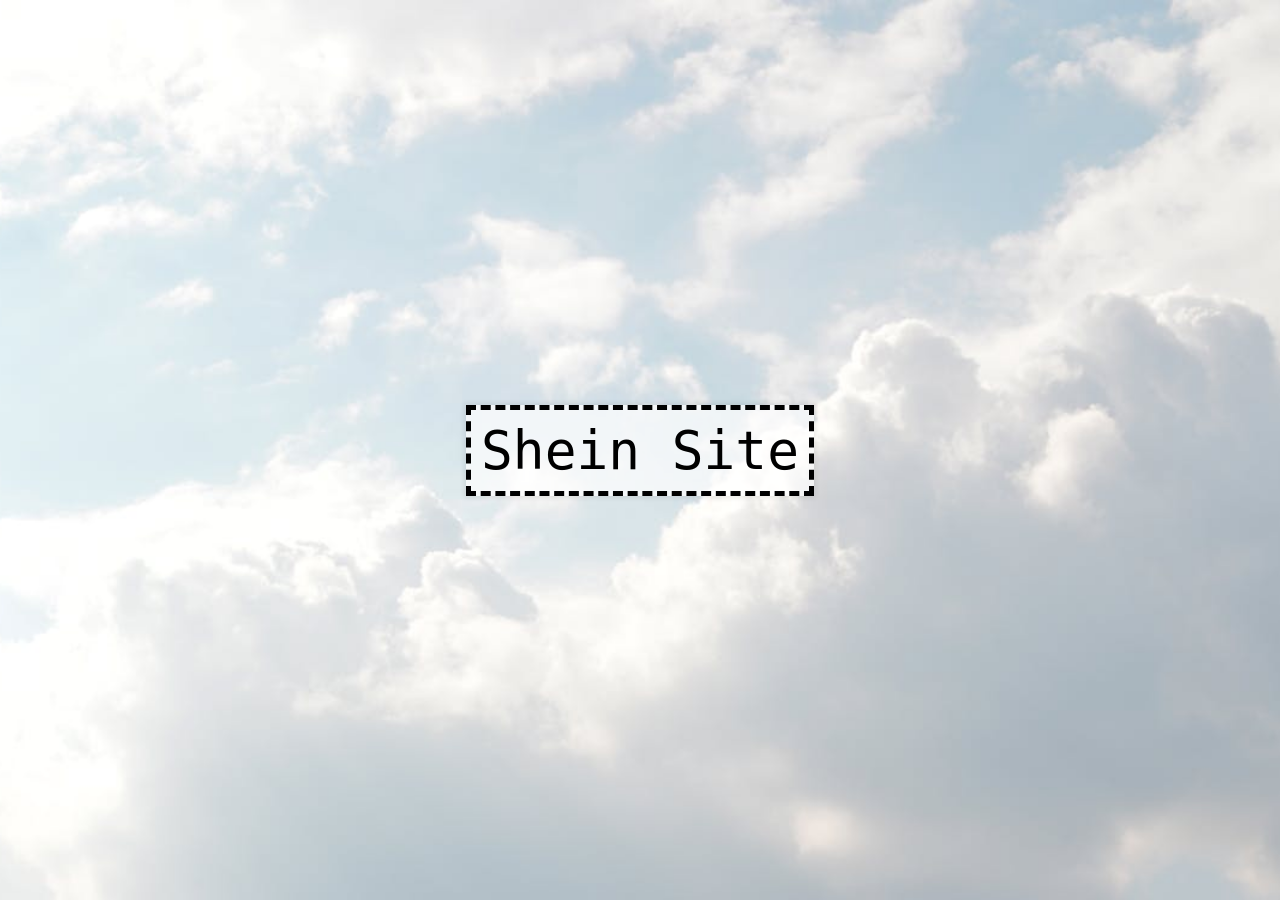
<file: index.html>
<!doctype html>
<html>
<head>
<meta charset="UTF-8" name="viewport" content="width=device-width, initial-scale=1">
<title>Shein's Site</title>
<link href="style.css" rel="stylesheet" type="text/css">
</head>
<body>
	<div id="maindiv"><a class="floating" href="contents.html" id="entrybutton"> Shein Site</a></div>
</body>
</html>
</file>
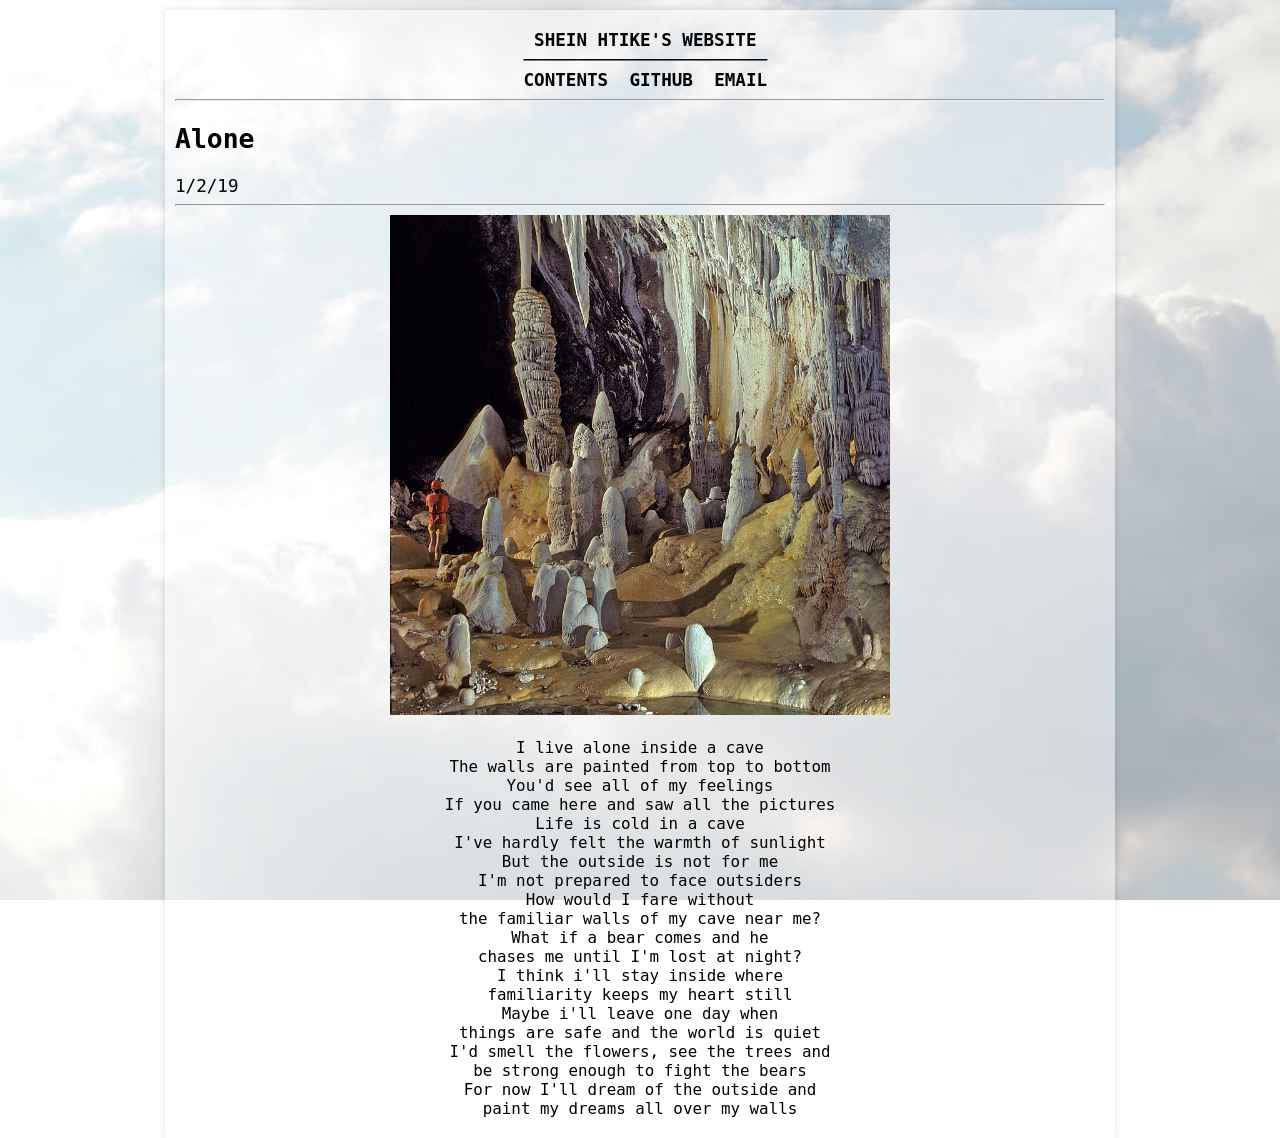
<file: writeups/alone.html>
<!doctype html>
<html><!-- InstanceBegin template="/Templates/template.dwt" codeOutsideHTMLIsLocked="false" -->
<head>
    <meta charset="UTF-8" name="viewport" content="width=device-width, initial-scale=1">
    <!-- InstanceBeginEditable name="title" --><title>Alone</title><!-- InstanceEndEditable -->
    <link href="../style.css" rel="stylesheet" type="text/css">
    <!-- InstanceBeginEditable name="head" -->
    <!-- InstanceEndEditable -->
</head>
<body class="floating">

<header>
    <div style="display: inline-block; vertical-align:middle; margin-left:1ch; text-align: center">
        <a href="/">SHEIN HTIKE'S WEBSITE
        </a><br>
			───────────────────────
        <nav style="white-space: pre-wrap; text-align: left"><a class="title" href="/contents.html">CONTENTS</a>  <a class="title" href="https://github.com/SheinH">GITHUB</a>  <a
                class="title" href="mailto:chocolateshein.htike@gmail.com">EMAIL</a></nav>
    </div>
    <br/>
    <hr/>
</header>
<article>
    <h1><!-- InstanceBeginEditable name="title2" -->Alone<!-- InstanceEndEditable --></h1>
    <!-- InstanceBeginEditable name="date" -->1/2/19<!-- InstanceEndEditable -->
    <hr/>
    <!-- InstanceBeginEditable name="body" --><figure style="text-align: center"><img class="centerimg" src="/images/cave.jpg" style="max-width: 100%"><figcaption>
	<div class="poem">
		<br/>
	  I live alone inside a cave<br/>
	  The walls are painted from top to bottom<br/>
	  You'd see all of my feelings<br/>
	  If you came here and saw all the pictures<br/>
	  Life is cold in a cave<br/>
	  I've hardly felt the warmth of sunlight<br/>
	  But the outside is not for me<br/>
	  I'm not prepared to face outsiders<br/>
	  How would I fare without<br/>
	  the familiar walls of my cave near me?<br/>
	  What if a bear comes and he<br/>
	  chases me until I'm lost at night?<br/>
	  I think i'll stay inside where<br/>
	  familiarity keeps my heart still<br/>
	  Maybe i'll leave one day when<br/>
	  things are safe and the world is quiet<br/>
	  I'd smell the flowers, see the trees and<br/>
	  be strong enough to fight the bears<br/>
	  For now I'll dream of the outside and<br/>
	  paint my dreams all over my walls<br/>
	</div>
	</figcaption></figure><!-- InstanceEndEditable -->
</article>
</body>
<!-- InstanceEnd --></html>
</file>
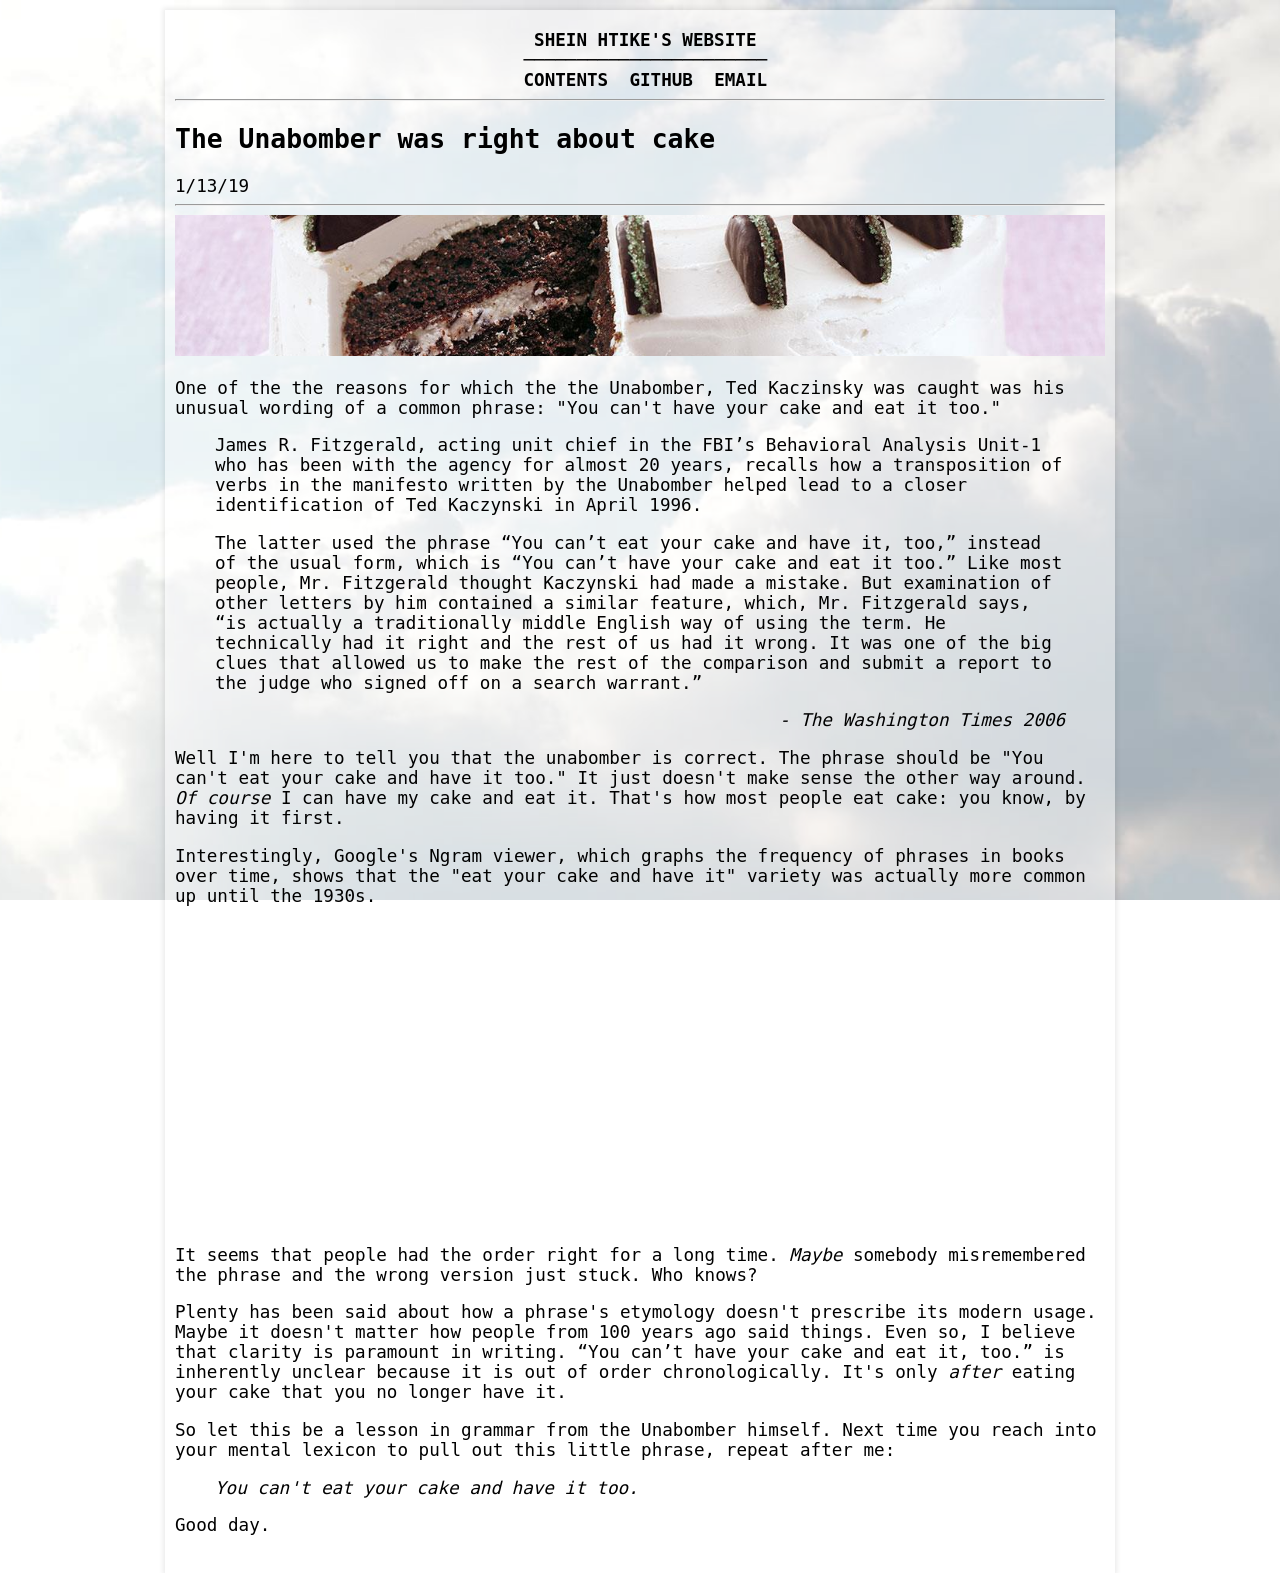
<file: writeups/cake.html>
<!doctype html>
<html><!-- InstanceBegin template="/Templates/template.dwt" codeOutsideHTMLIsLocked="false" -->
<head>
    <meta charset="UTF-8" name="viewport" content="width=device-width, initial-scale=1">
    <!-- InstanceBeginEditable name="title" --><title>The Unabomber was right about cake</title><style>
	#ngramchart{
		height: 300px;
		width: 100%;
	}
	</style><!-- InstanceEndEditable -->
    <link href="../style.css" rel="stylesheet" type="text/css">
    <!-- InstanceBeginEditable name="head" -->
    <!-- InstanceEndEditable -->
</head>
<body class="floating">

<header>
    <div style="display: inline-block; vertical-align:middle; margin-left:1ch; text-align: center">
        <a href="/">SHEIN HTIKE'S WEBSITE
        </a><br>
			───────────────────────
        <nav style="white-space: pre-wrap; text-align: left"><a class="title" href="/contents.html">CONTENTS</a>  <a class="title" href="https://github.com/SheinH">GITHUB</a>  <a
                class="title" href="mailto:chocolateshein.htike@gmail.com">EMAIL</a></nav>
    </div>
    <br/>
    <hr/>
</header>
<article>
    <h1><!-- InstanceBeginEditable name="title2" -->The Unabomber was right about cake<!-- InstanceEndEditable --></h1>
    <!-- InstanceBeginEditable name="date" -->1/13/19<!-- InstanceEndEditable -->
    <hr/>
    <!-- InstanceBeginEditable name="body" --><img src="/images/cake.jpg" class="mainimg">
    <p>One of the the reasons for which the the Unabomber, Ted Kaczinsky was caught was his unusual wording of a common phrase: "You can't have your cake and eat it too."</p>
    <blockquote cite="https://www.washingtontimes.com/news/2006/jan/11/20060111-094446-5919r/"><p>James R. Fitzgerald, acting unit chief in the FBI’s Behavioral Analysis Unit-1 who has been with the agency for almost 20 years, recalls how a transposition of verbs in the manifesto written by the Unabomber helped lead to a closer identification of Ted Kaczynski in April 1996.</p>
<p>The latter used the phrase “You can’t eat your cake and have it, too,” instead of the usual form, which is “You can’t have your cake and eat it too.” Like most people, Mr. Fitzgerald thought Kaczynski had made a mistake. But examination of other letters by him contained a similar feature, which, Mr. Fitzgerald says, “is actually a traditionally middle English way of using the term. He technically had it right and the rest of us had it wrong. It was one of the big clues that allowed us to make the rest of the comparison and submit a report to the judge who signed off on a search warrant.”</p><div class="citation"><cite><a href="https://www.washingtontimes.com/news/2006/jan/11/20060111-094446-5919r/">- The Washington Times 2006</a></cite></div></blockquote>
    <p>Well I'm here to tell you that the unabomber is correct. The phrase should be "You can't eat your cake and have it too." It just doesn't make sense the other way around. <em>Of course</em> I can have my cake and eat it. That's how most people eat cake: you know, by having it first.</p>
    <p>Interestingly, Google's Ngram viewer, which graphs the frequency of phrases in books over time, shows that the "eat your cake and have it" variety was actually more common up until the 1930s.</p>
    <iframe id="ngramchart" src="https://books.google.com/ngrams/interactive_chart?content=eat+your+cake+and+have%2C+have+your+cake+and+eat&year_start=1800&year_end=2000&corpus=0&smoothing=3&direct_url=t1%3B%2Ceat%20your%20cake%20and%20have%3B%2Cc0%3B.t1%3B%2Chave%20your%20cake%20and%20eat%3B%2Cc0" hspace=0 vspace=0 frameborder=0 scrolling=no></iframe>
    <p>It seems that people had the order right for a long time. <em>Maybe</em> somebody misremembered the phrase and the wrong version just stuck. Who knows?</p>
    <p>Plenty has been said about how a phrase's etymology doesn't prescribe its modern usage. Maybe it doesn't matter how people from 100 years ago said things. Even so, I believe that clarity is paramount in writing. “You can’t have your cake and eat it, too.” is inherently unclear because it is out of order chronologically. It's only <em>after</em> eating your cake that you no longer have it.</p>
    <p>So let this be a lesson in grammar from the Unabomber himself. Next time you reach into your mental lexicon to pull out this little phrase, repeat after me:</p><blockquote><em>You can't eat your cake and have it too.</em></blockquote>
    <p>Good day.</p>
  <!-- InstanceEndEditable -->
</article>
</body>
<!-- InstanceEnd --></html>
</file>
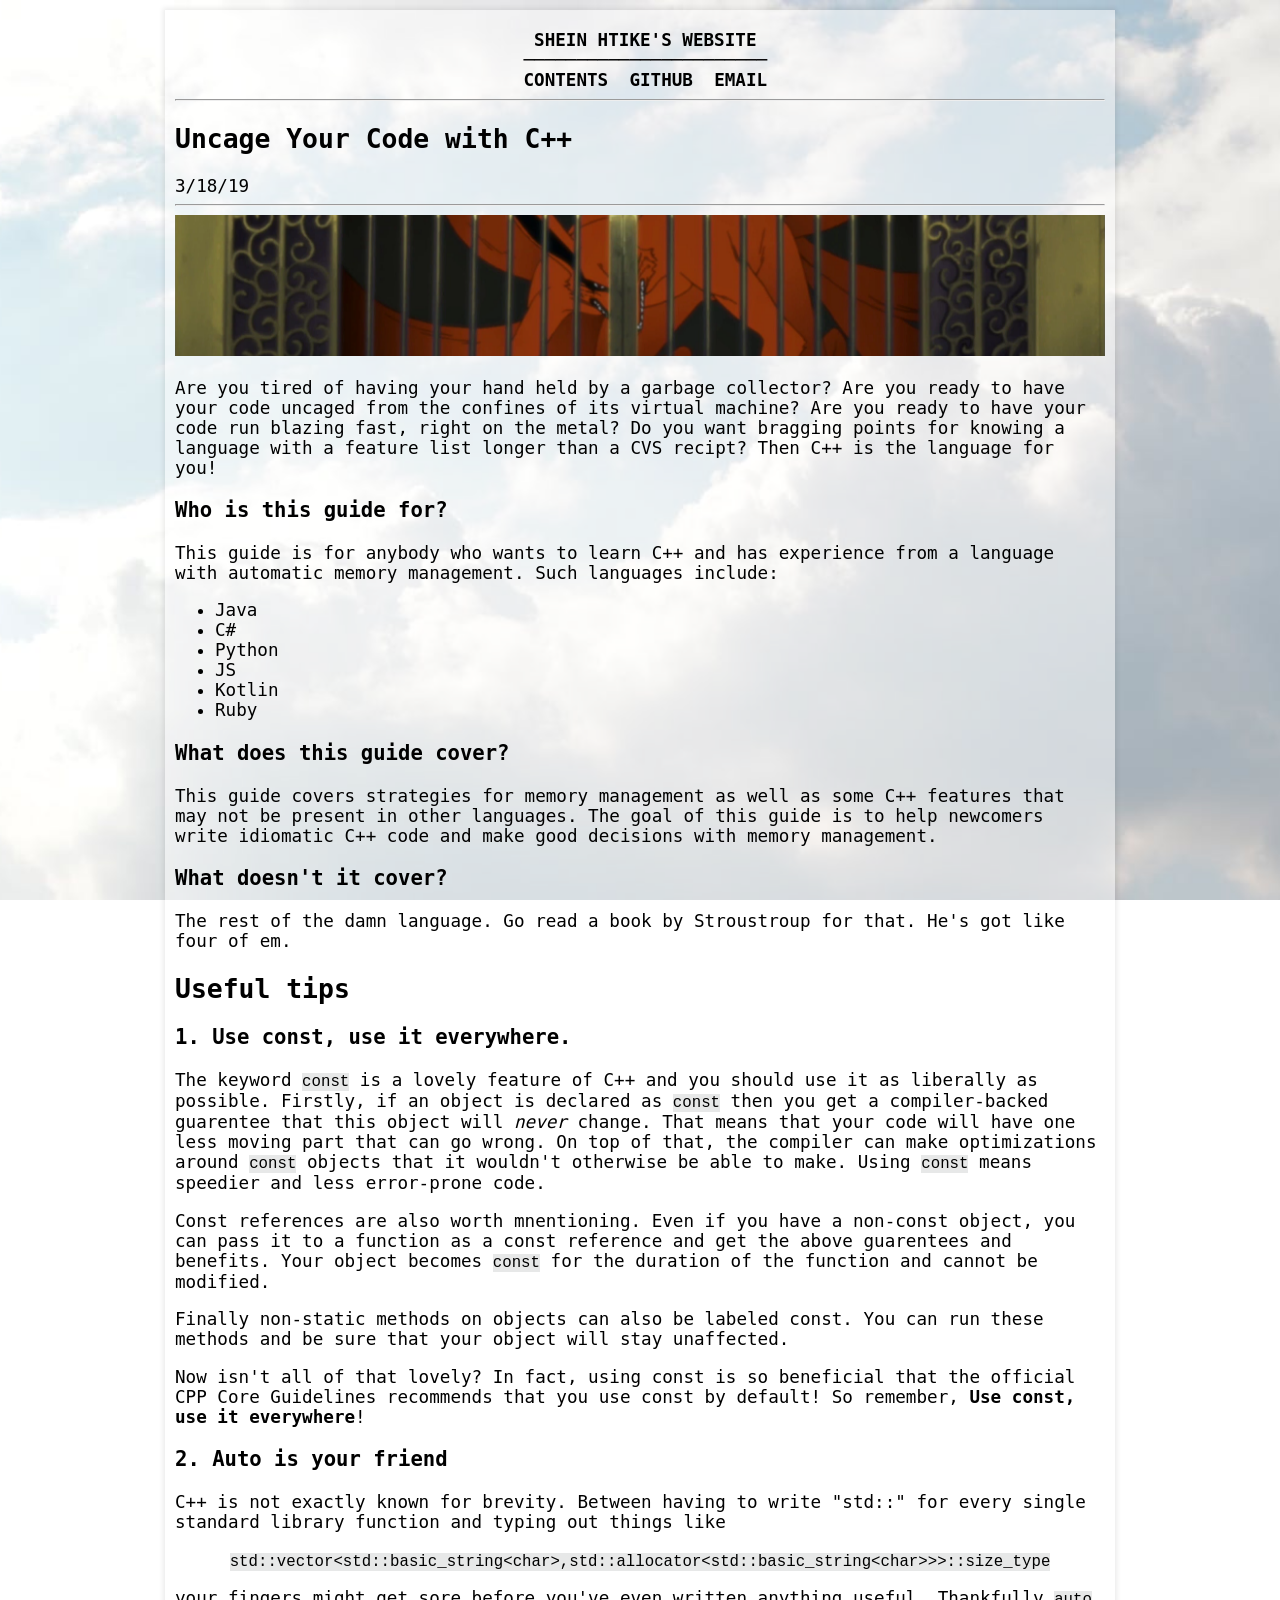
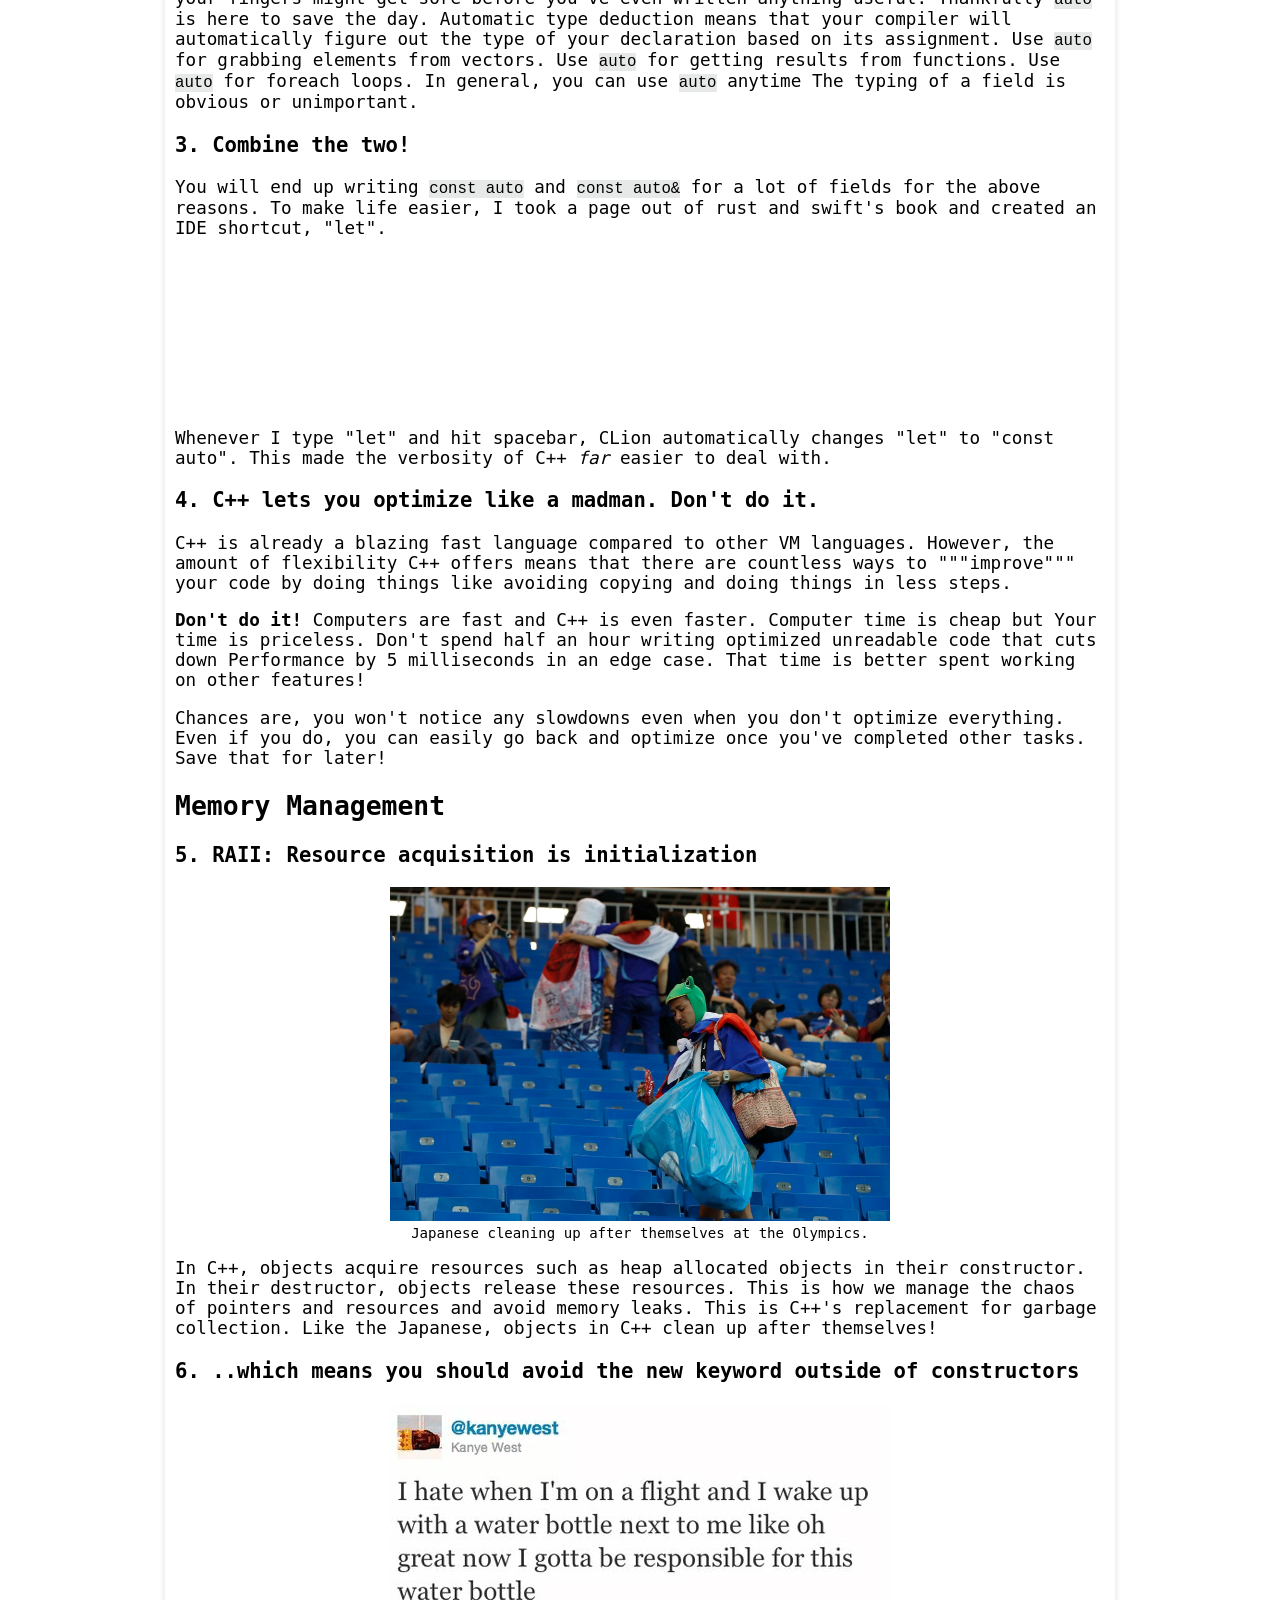
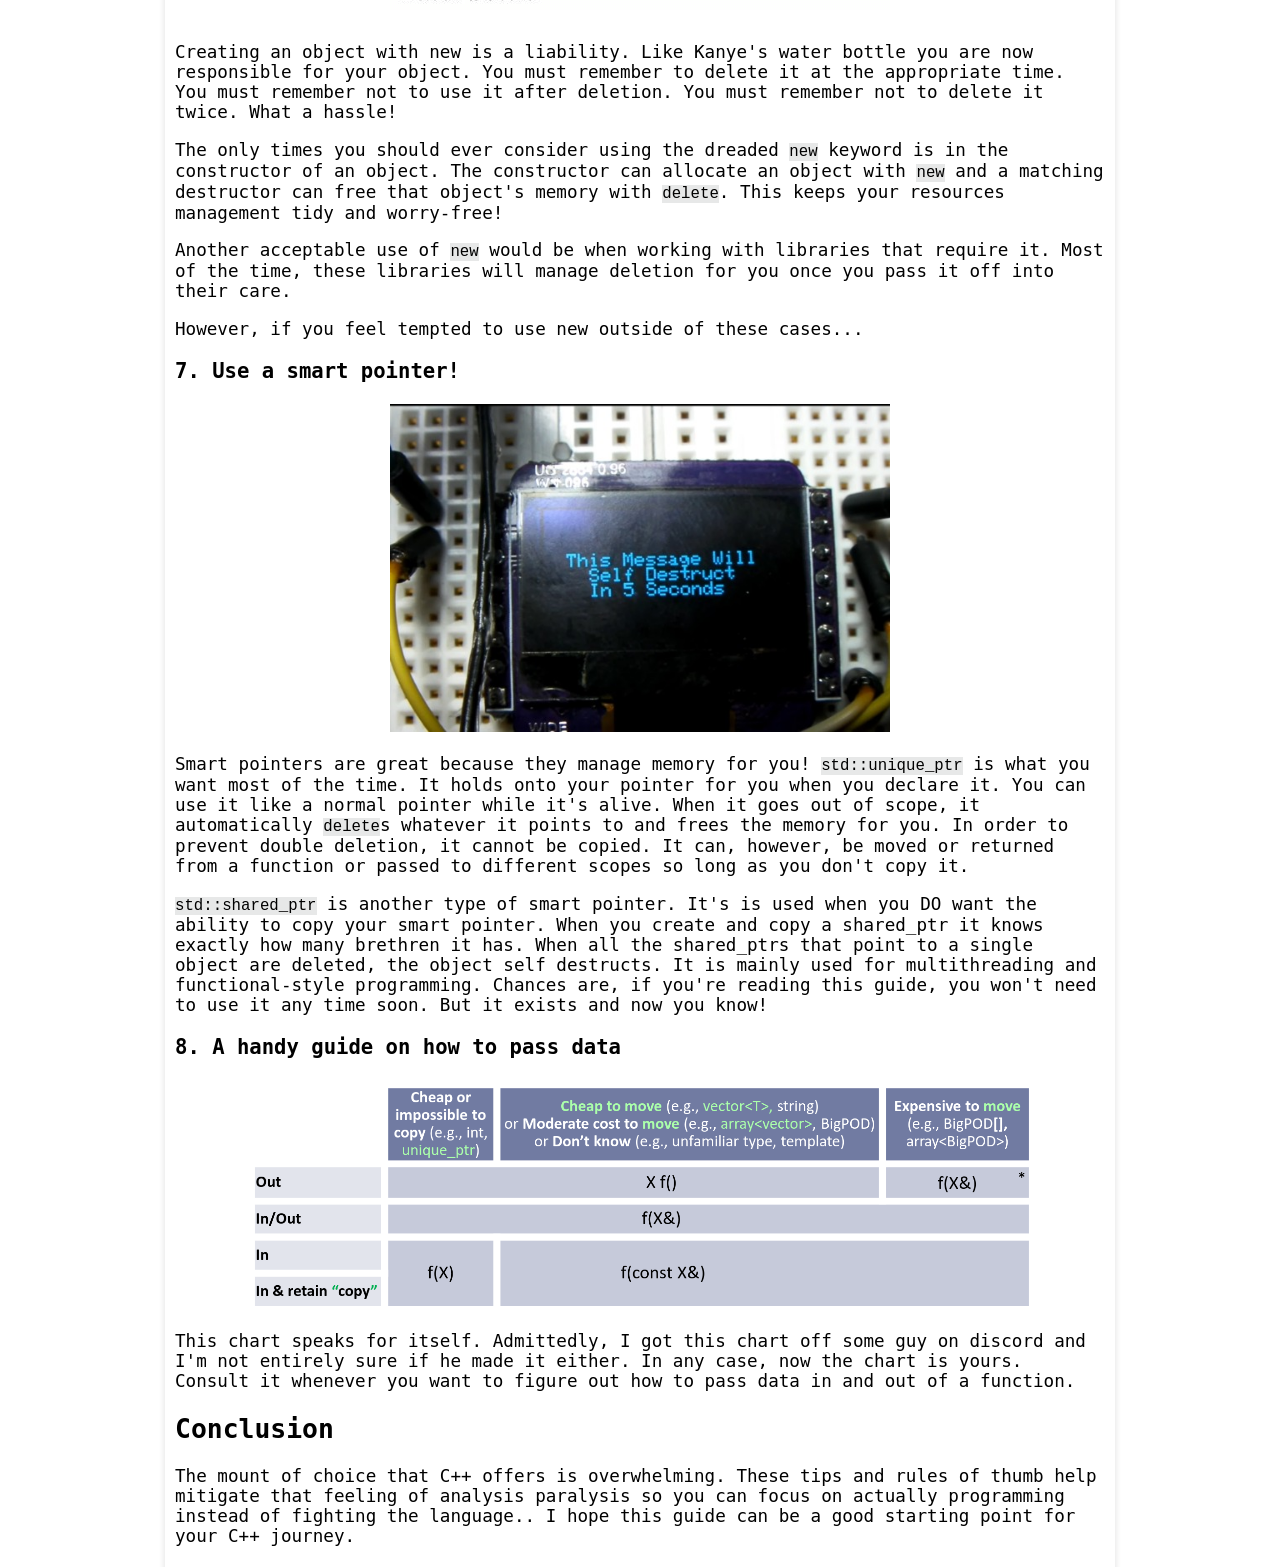
<file: writeups/cpp.html>
<!doctype html>
<html><!-- InstanceBegin template="/Templates/template.dwt" codeOutsideHTMLIsLocked="false" -->
<head>
    <meta charset="UTF-8" name="viewport" content="width=device-width, initial-scale=1">
    <!-- InstanceBeginEditable name="title" --><title>Uncage Your Code with C++</title><!-- InstanceEndEditable -->
    <link href="../style.css" rel="stylesheet" type="text/css">
    <!-- InstanceBeginEditable name="head" -->
    <!-- InstanceEndEditable -->
</head>
<body class="floating">

<header>
    <div style="display: inline-block; vertical-align:middle; margin-left:1ch; text-align: center">
        <a href="/">SHEIN HTIKE'S WEBSITE
        </a><br>
			───────────────────────
        <nav style="white-space: pre-wrap; text-align: left"><a class="title" href="/contents.html">CONTENTS</a>  <a class="title" href="https://github.com/SheinH">GITHUB</a>  <a
                class="title" href="mailto:chocolateshein.htike@gmail.com">EMAIL</a></nav>
    </div>
    <br/>
    <hr/>
</header>
<article>
    <h1><!-- InstanceBeginEditable name="title2" -->Uncage Your Code with C++<!-- InstanceEndEditable --></h1>
    <!-- InstanceBeginEditable name="date" -->3/18/19<!-- InstanceEndEditable -->
    <hr/>
    <!-- InstanceBeginEditable name="body" -->
	<img class=mainimg src="/images/cpp.jpg">
	<br/>
	<p>Are you tired of having your hand held by a garbage collector? Are you ready to have your code uncaged from the confines of its virtual machine? Are you ready to have your code run blazing fast, right on the metal? Do you want bragging points for knowing a language with a feature list longer than a CVS recipt? Then C++ is the language for you!
	</p>
	<h3> Who is this guide for?
	</h3>
	<p>
		This guide is for anybody who wants to learn C++ and has experience from a language with automatic memory management. Such languages include:
		<br>
		<ul>
			<li>Java</li>
			<li>C#</li>
			<li>Python</li>
			<li>JS</li>
			<li>Kotlin</li>
			<li>Ruby</li>
		</ul>
	</p>
	<h3>What does this guide cover?</h3>
	<p>This guide covers strategies for memory management as well as some C++ features that may not be present in other languages.
		The goal of this guide is to help newcomers write idiomatic C++ code and make good decisions with memory management.
	</p>
	<h3>What doesn't it cover?</h3>
	<p>The rest of the damn language. Go read a book by Stroustroup for that. He's got like four of em.</p>
	<h2>Useful tips</h2>
	<h3>1. Use const, use it everywhere.</h3>
	<p>
		The keyword <code>const</code> is a lovely feature of C++ and you should use it as liberally as possible. 
		Firstly, if an object is declared as <code>const</code> then you get a compiler-backed guarentee that this
		object will <em>never</em> change. That means that your code will have one less moving part that can go wrong. 
		On top of that, the compiler can make optimizations around <code>const</code> 
		objects that it wouldn't otherwise be able to make. Using <code>const</code> means speedier and less error-prone code.
		
	</p>
	<p>
		Const references are also worth mnentioning. Even if you have a non-const object, you can pass it to a function as
		a const reference and get the above guarentees and benefits. Your object becomes <code>const</code> for the duration 
		of the function and cannot be modified.
	</p>
	<p>
		Finally non-static methods on objects can also be labeled const. You can run these methods and be sure that your object
		will stay unaffected.
	</p>
	<p>
		Now isn't all of that lovely? In fact, using const is so beneficial that the official CPP Core Guidelines recommends that you use const by default! So remember, <strong>Use const, use it everywhere</strong>!
	</p>
	<h3>2. Auto is your friend</h3>
	<p>
		C++ is not exactly known for brevity. Between having to write "std::" for every single standard library function and typing out things like</p><p>
		<div class=centerdiv><code>std::vector&lt;std::basic_string&lt;char&gt;,std::allocator&lt;std::basic_string&lt;char&gt;&gt;&gt;::size_type</code></div></p><p> your fingers
		might get sore before you've even written anything useful.
		
		Thankfully <code>auto</code> is here to save the day. Automatic type deduction means that your compiler will automatically figure out
		the type of your declaration based on its assignment. Use <code>auto</code> for grabbing elements from vectors.
Use <code>auto</code> for getting results from functions. Use <code>auto</code> for foreach loops. In general, you can use <code>auto</code> anytime
The typing of a field is obvious or unimportant.
	</p>
	<h3>3. Combine the two!</h2>
	<p>
	You will end up writing <code>const auto</code> and <code>const auto&amp</code> for a lot of fields for the above reasons. 
To make life easier, I took a page out of rust and swift's book and created an IDE shortcut, 
		"let". </p><div class=centerdiv>
	<video autoplay loop muted playsinline src="/images/letmacro.mp4" class=centerimg></video>
	</div>
		<p>
		Whenever I type "let" and hit spacebar, CLion automatically changes "let" to 
"const auto". This made the verbosity of C++ <em>far</em> easier to deal with.
	</p>
	<h3>4. C++ lets you optimize like a madman. Don't do it.</h3>
	<p>
		C++ is already a blazing fast language compared to other VM languages. However, the amount of flexibility C++ offers
		means that there are countless ways to """improve""" your code by doing things like avoiding copying and doing things in less 
		steps.
	</p>
	<p> <strong>Don't do it!</strong> Computers are fast and C++ is even faster. Computer time is cheap but
	  Your time is priceless. Don't spend half an hour writing optimized unreadable code that cuts down
	  Performance by 5 milliseconds in an edge case. That time is better spent working on other features! </p>
	<p>
		Chances are, you won't notice any slowdowns even when you don't optimize everything.
		Even if you do, you can easily go back and optimize once you've completed other tasks. Save that for later!
	</p>
	<h2>Memory Management</h2>
	<h3>5. RAII: Resource acquisition is initialization</h3>
	<div class=centerdiv><img class=centerimg src=/images/japancleanup.jpg><figcaption style="font-size: 0.8em">Japanese cleaning up after themselves at the Olympics.</figcaption></div>
	<p>
		In C++, objects acquire resources such as heap allocated objects in their constructor. In their destructor, objects release these resources. This is how we manage the chaos of pointers and resources and avoid memory leaks. This is C++'s replacement for garbage collection. Like the Japanese, objects in C++ clean up after themselves!
	</p>
	<h3>6. ..which means you should avoid the new keyword outside of constructors</h3>
	<div class=centerdiv><img class=centerimg src=/images/waterbottle.png></div>
	<p>
		Creating an object with new is a liability. Like Kanye's water bottle you are now responsible for your object. You must remember to delete it at the appropriate time. You must remember not to use it after deletion. You must remember not to delete it twice. What a hassle!
	</p>
	<p>
The only times you should ever consider using the dreaded <code>new</code> keyword is in the constructor of an object. The constructor can allocate an object with <code>new</code> and a matching destructor can free that object's memory with <code>delete</code>. This keeps your resources management tidy and worry-free!
	</p>
	<p>

Another acceptable use of <code>new</code> would be when working with libraries that require it. Most of the time, these libraries will manage deletion for you once you pass it off into their care.
		
	</p>
	<p>

However, if you feel tempted to use new outside of these cases...
	</p>
	<h3>7. Use a smart pointer!</h3>
	<div class=centerdiv><img class=centerimg src=/images/selfdestruct.jpg></div>
	<p>
	Smart pointers are great because they manage memory for you! <code>std::unique_ptr</code> is what you want most of the time. It holds onto your pointer for you when you declare it. You can use it like a normal pointer while it's alive. When it goes out of scope, it automatically <code>delete</code>s whatever it points to and frees the memory for you. In order to prevent double deletion, it cannot be copied. It can, however, be moved or returned from a function or passed to different scopes so long as you don't copy it.
	</p>
	<p>

<code>std::shared_ptr</code> is another type of smart pointer. It's is used when you DO want the ability to copy your smart pointer. When you create and copy a shared_ptr it knows exactly how many brethren it has. When all the shared_ptrs that point to a single object are deleted, the object self destructs. It is mainly used for multithreading and functional-style programming. Chances are, if you're reading this guide, you won't need to use it any time soon. But it exists and now you know!
	</p>
	<h3>8. A handy guide on how to pass data</h3>
	<div class=centerdiv><img src=/images/passdata.png></div>
	<p>This chart speaks for itself. Admittedly, I got this chart off some guy on discord and I'm not entirely sure if he made it either.
		In any case, now the chart is yours. Consult it whenever you want to figure out how to pass data in and out of a function.
	</p>
	<h2>Conclusion</h2>
	<p>The mount of choice that C++ offers is overwhelming. These tips and rules of thumb help mitigate that feeling of <a href="https://en.wikipedia.org/wiki/Analysis_paralysis">analysis paralysis</a> so you can focus on actually programming instead of fighting the language.. I hope this guide can be a good starting point for your C++ journey.</p>
	<!-- InstanceEndEditable -->
</article>
</body>
<!-- InstanceEnd --></html>
</file>
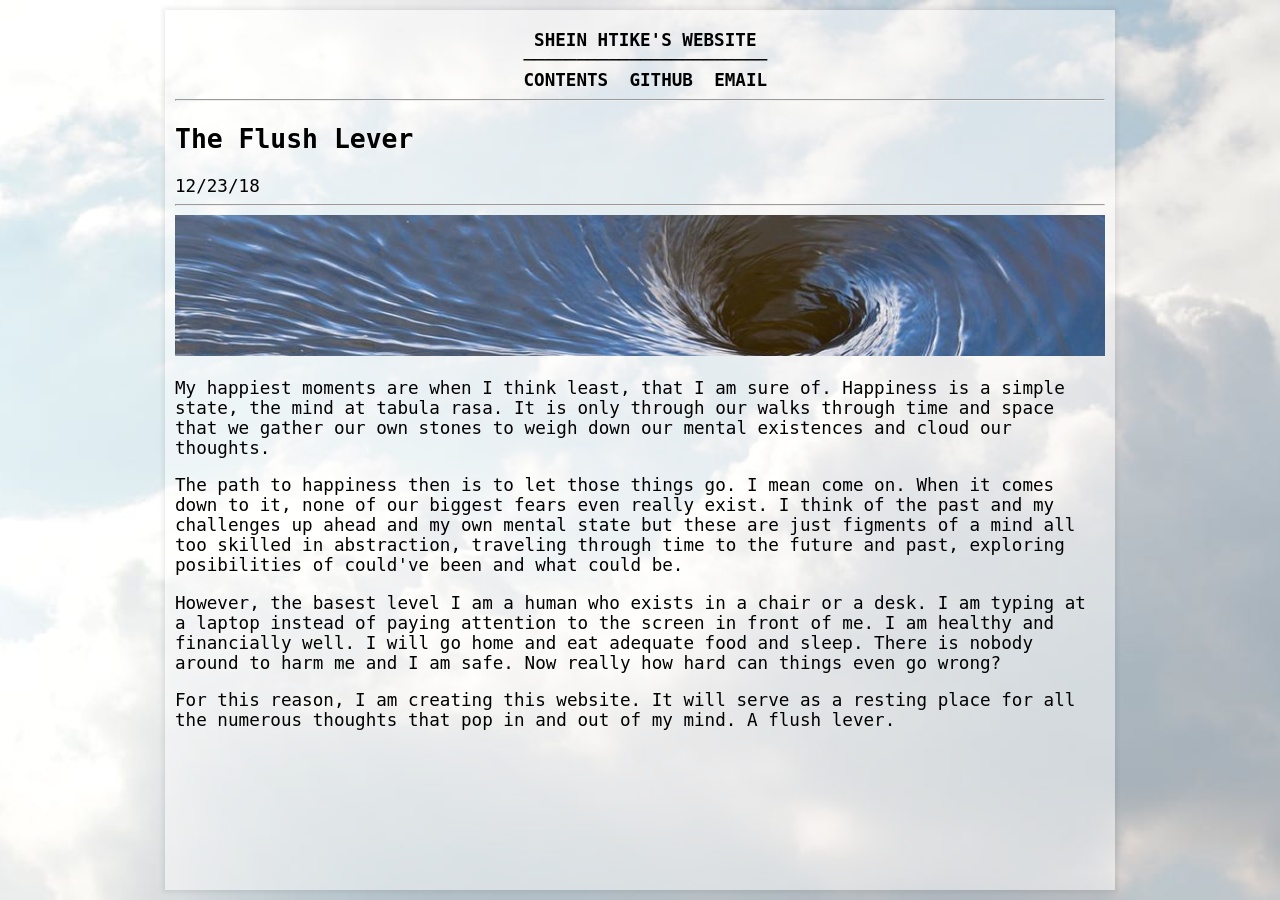
<file: writeups/flush.html>
<!doctype html>
<html><!-- InstanceBegin template="/Templates/template.dwt" codeOutsideHTMLIsLocked="false" -->
<head>
    <meta charset="UTF-8" name="viewport" content="width=device-width, initial-scale=1">
    <!-- InstanceBeginEditable name="title" --><title>The Flush Lever</title><!-- InstanceEndEditable -->
    <link href="../style.css" rel="stylesheet" type="text/css">
    <!-- InstanceBeginEditable name="head" -->
    <!-- InstanceEndEditable -->
</head>
<body class="floating">

<header>
    <div style="display: inline-block; vertical-align:middle; margin-left:1ch; text-align: center">
        <a href="/">SHEIN HTIKE'S WEBSITE
        </a><br>
			───────────────────────
        <nav style="white-space: pre-wrap; text-align: left"><a class="title" href="/contents.html">CONTENTS</a>  <a class="title" href="https://github.com/SheinH">GITHUB</a>  <a
                class="title" href="mailto:chocolateshein.htike@gmail.com">EMAIL</a></nav>
    </div>
    <br/>
    <hr/>
</header>
<article>
    <h1><!-- InstanceBeginEditable name="title2" -->The Flush Lever<!-- InstanceEndEditable --></h1>
    <!-- InstanceBeginEditable name="date" -->12/23/18<!-- InstanceEndEditable -->
    <hr/>
    <!-- InstanceBeginEditable name="body" -->
    <img src="../images/whirlpool.jpeg" class="mainimg">
    <p>My happiest moments are when I think least, that I am sure of. Happiness is a simple state, the mind at tabula
        rasa.
        It is only through our walks through time and space that we gather our own stones to weigh down our mental
        existences and cloud our thoughts.</p>

    <p>The path to happiness then is to let those things go. I mean come on. When it comes down to it, none of our
        biggest
        fears even really exist. I think of the past and my challenges up ahead and my own mental state but these are
        just
        figments of a mind all too skilled in abstraction, traveling through time to the future and past, exploring
        posibilities of could've been and what could be.</p>

    <p>However, the basest level I am a human who exists in a chair or a desk. I am typing at a laptop instead of paying
        attention to the screen in front of me. I am healthy and financially well. I will go home and eat adequate food
        and
        sleep. There is nobody around to harm me and I am safe. Now really how hard can things even go wrong?</p>
    <p>For this reason, I am creating this website. It will serve as a resting place for all the numerous thoughts that
        pop
        in and out of my mind. A flush lever.</p>
    <!-- InstanceEndEditable -->
</article>
</body>
<!-- InstanceEnd --></html>
</file>
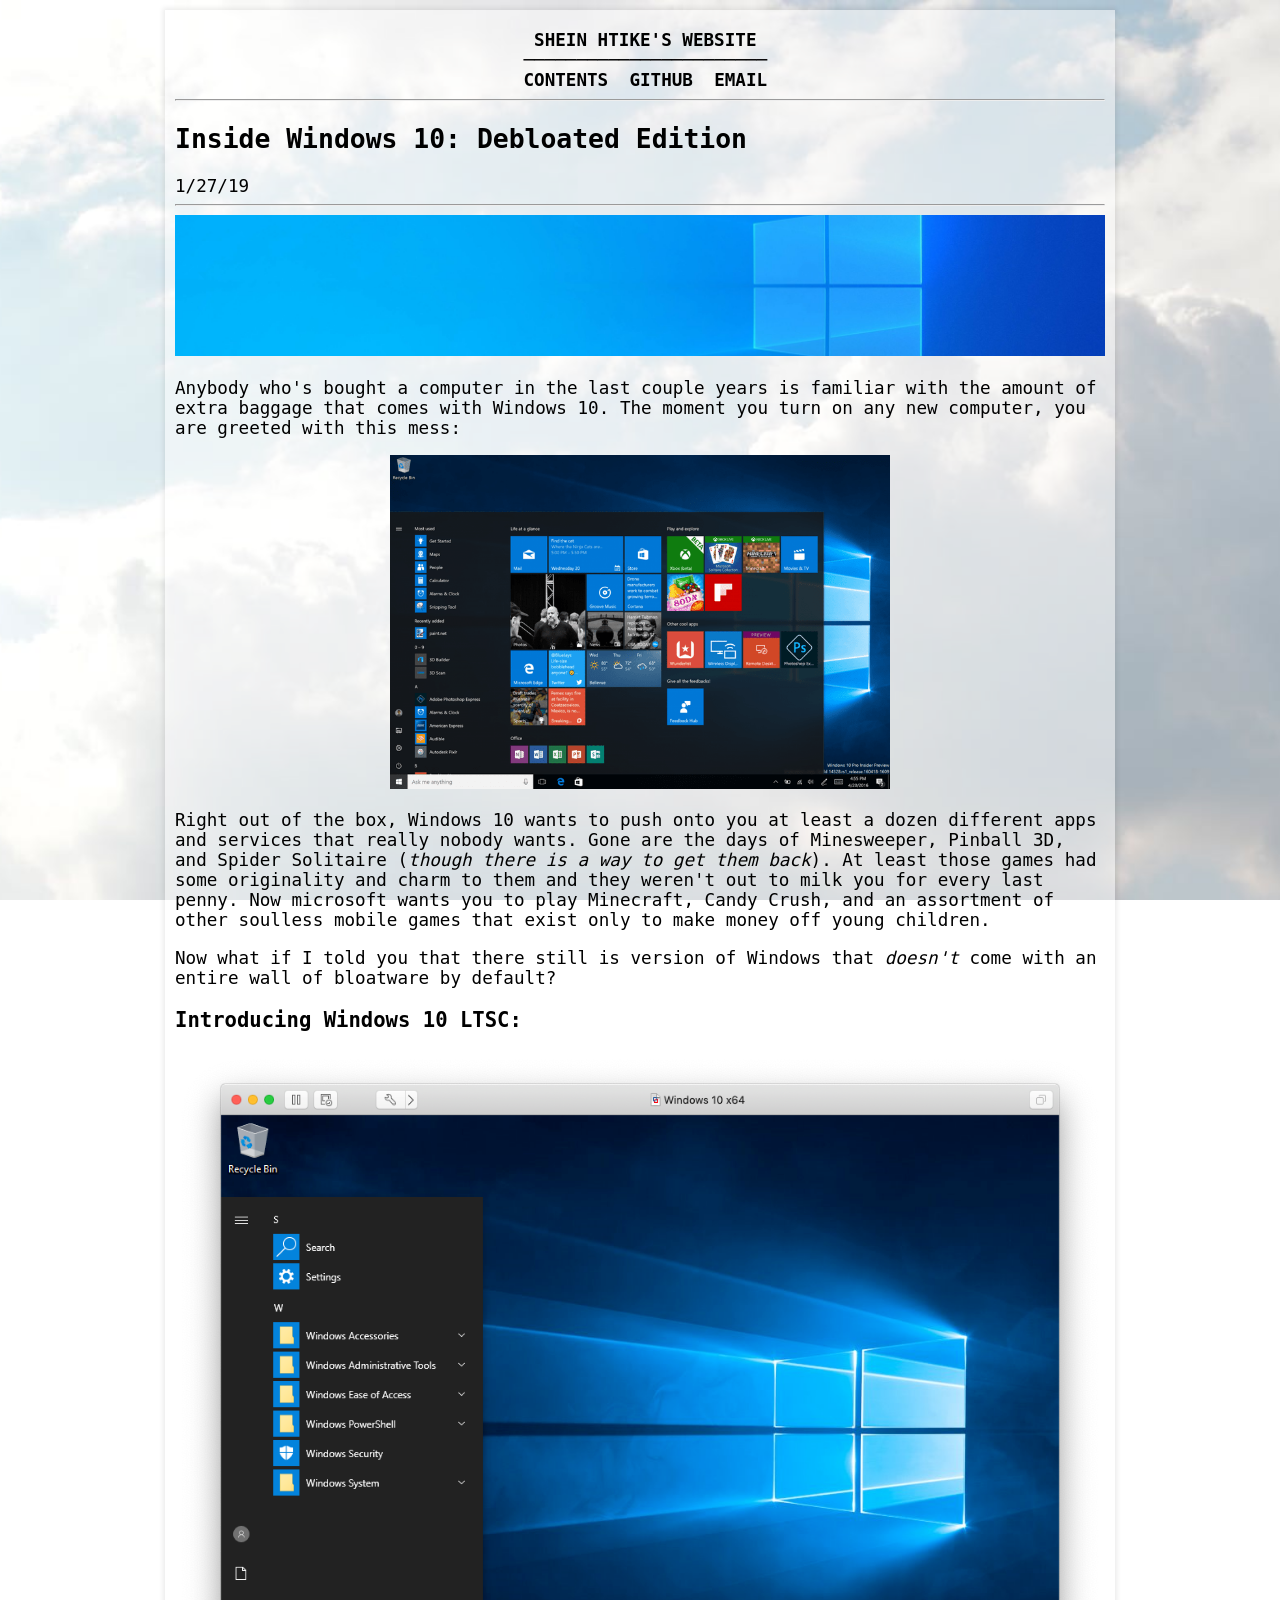
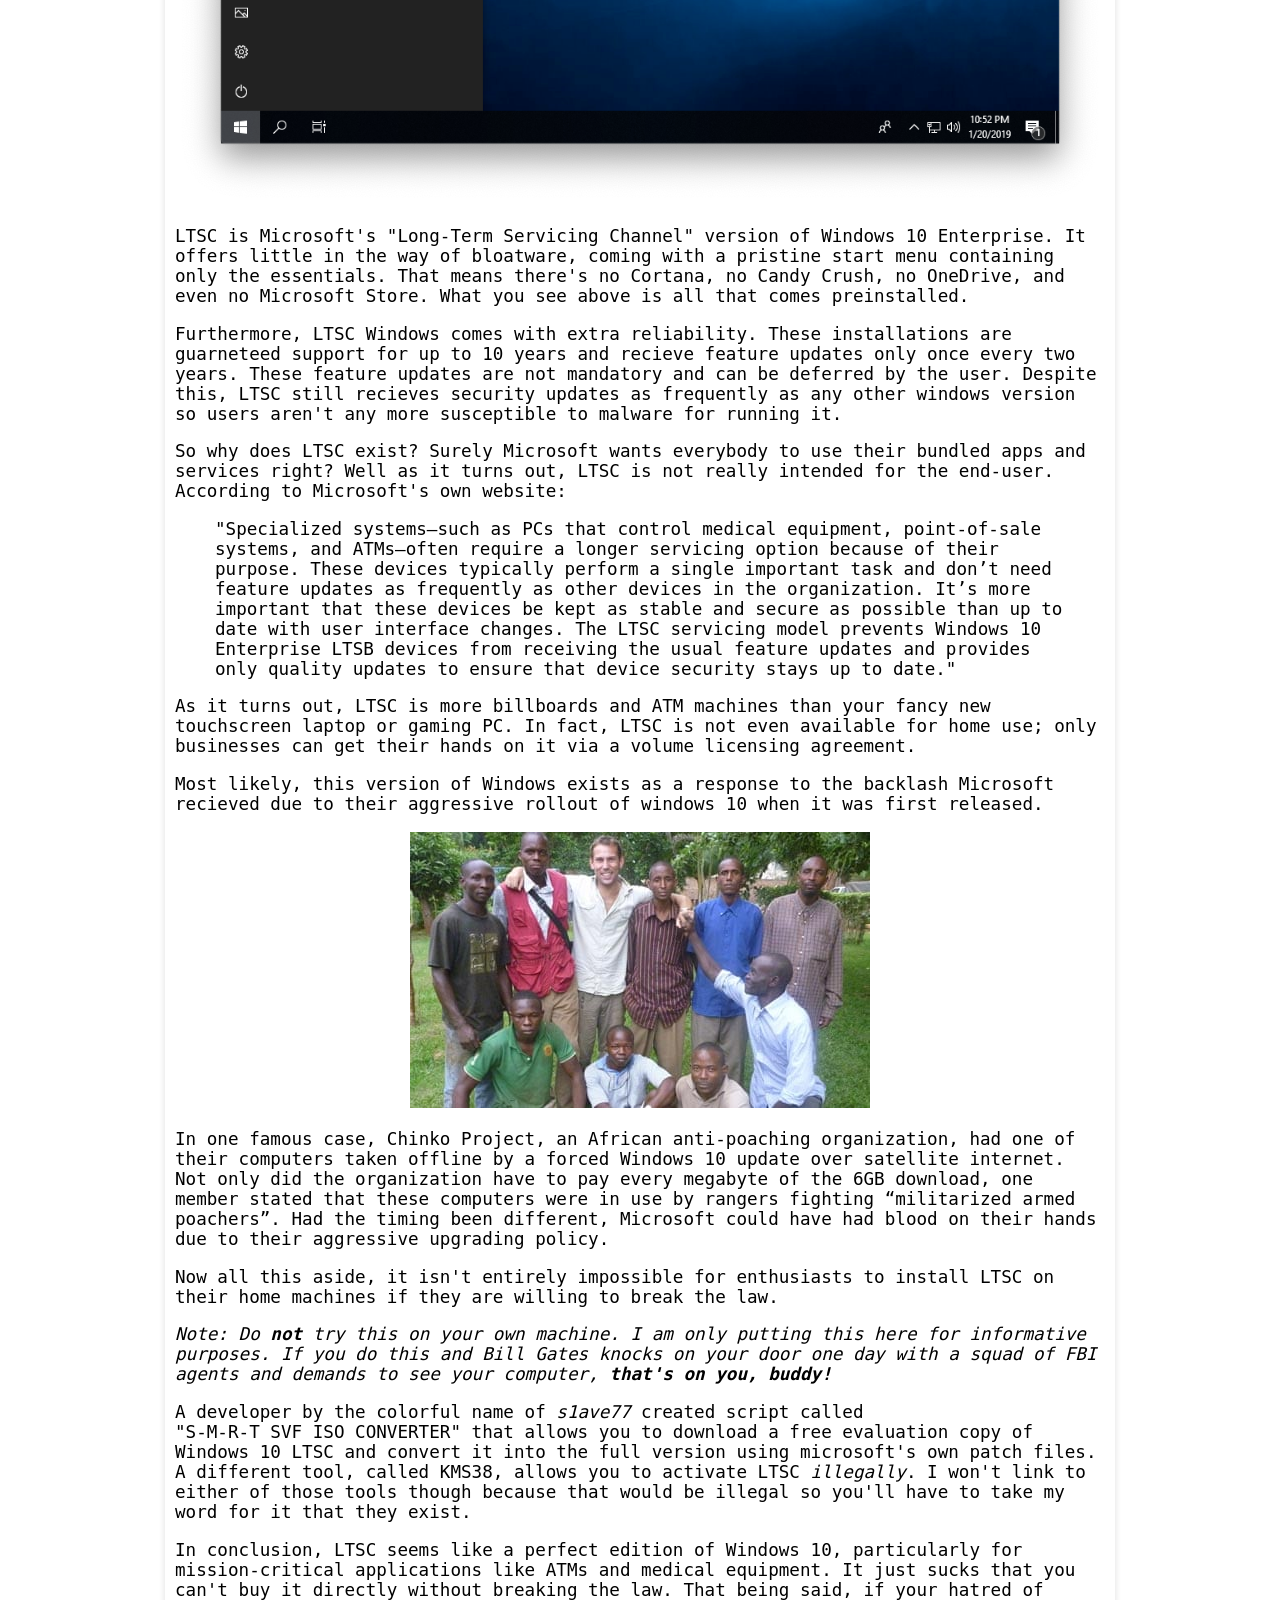
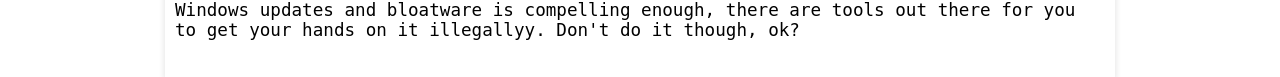
<file: writeups/ltsb.html>
<!doctype html>
<html><!-- InstanceBegin template="/Templates/template.dwt" codeOutsideHTMLIsLocked="false" -->
<head>
    <meta charset="UTF-8" name="viewport" content="width=device-width, initial-scale=1">
    <!-- InstanceBeginEditable name="title" --><title>Inside Windows 10: Debloated Edition</title><!-- InstanceEndEditable -->
    <link href="../style.css" rel="stylesheet" type="text/css">
    <!-- InstanceBeginEditable name="head" -->
    <!-- InstanceEndEditable -->
</head>
<body class="floating">

<header>
    <div style="display: inline-block; vertical-align:middle; margin-left:1ch; text-align: center">
        <a href="/">SHEIN HTIKE'S WEBSITE
        </a><br>
			───────────────────────
        <nav style="white-space: pre-wrap; text-align: left"><a class="title" href="/contents.html">CONTENTS</a>  <a class="title" href="https://github.com/SheinH">GITHUB</a>  <a
                class="title" href="mailto:chocolateshein.htike@gmail.com">EMAIL</a></nav>
    </div>
    <br/>
    <hr/>
</header>
<article>
    <h1><!-- InstanceBeginEditable name="title2" -->Inside Windows 10: Debloated Edition<!-- InstanceEndEditable --></h1>
    <!-- InstanceBeginEditable name="date" -->1/27/19<!-- InstanceEndEditable -->
    <hr/>
    <!-- InstanceBeginEditable name="body" -->
	<img src="/images/win10.jpg" class=mainimg>
	<p>Anybody who's bought a computer in the last couple years is familiar with the amount of extra baggage that comes with Windows 10.
		The moment you turn on any new computer, you are greeted with this mess:</p>
	<div class=centerdiv>
	<img src="/images/bloat.png" class="centerimg">
	</div>
	<p>
		Right out of the box, Windows 10 wants to push onto you at least a dozen different apps and services that really nobody wants.
		Gone are the days of Minesweeper, Pinball 3D, and Spider Solitaire (<a href="https://winaero.com/blog/get-windows-7-games-for-windows-10/"><em>though there is a way to get them back</em></a>).
		At least those games had some originality and charm to them and they weren't out to milk you for every last penny.
		Now microsoft wants you to play Minecraft, Candy Crush, and an assortment of other soulless mobile games that exist only to make money off young children.
	</p>
	<p>
		Now what if I told you that there still is version of Windows that <em>doesn't</em> come with an entire wall of bloatware by default?
	</p>
	<h3>
		Introducing Windows 10 LTSC:
	</h3>
	<div class=centerdiv>
		<img src="/images/LTSBscreenshot1.png">
	</div>
	<p>
		LTSC is Microsoft's "Long-Term Servicing Channel" version of Windows 10 Enterprise. It offers little in the way of bloatware, coming with a pristine start menu
		containing only the essentials. That means there's no Cortana, no Candy Crush, no OneDrive, and even no Microsoft Store. What you see above is all that comes
		preinstalled.
	</p>
	<p>
		Furthermore, LTSC Windows comes with extra reliability. These installations are guarneteed support for up to 10 years and recieve feature updates only once every
		two years. These feature updates are not mandatory and can be deferred by the user. Despite this, LTSC still recieves security updates as frequently as 
		any other windows version so users aren't any more susceptible to malware for running it.
	</p>
	<p>
		So why does LTSC exist? Surely Microsoft wants everybody to use their bundled apps and services right? Well as it turns out, LTSC is not really intended for the end-user.
		According to <a href="https://docs.microsoft.com/en-us/windows/deployment/update/waas-overview">Microsoft's own website:</a>
	</p>
	<blockquote cite="https://docs.microsoft.com/en-us/windows/deployment/update/waas-overview">"Specialized systems—such as PCs that control medical equipment, point-of-sale systems, 
		and ATMs—often require a longer servicing option because of their purpose. These devices typically perform a single important task and don’t need feature updates as frequently 
		as other devices in the organization. It’s more important that these devices be kept as stable and secure as possible than up to date with user interface changes. 
		The LTSC servicing model prevents Windows 10 Enterprise LTSB devices from receiving the usual feature updates and provides only quality updates to ensure that device 
		security stays up to date."
	</blockquote>
	<p>
		As it turns out, LTSC is more billboards and ATM machines than your fancy new touchscreen laptop or gaming PC. In fact, LTSC is not even available for home use;
		only businesses can get their hands on it via a volume licensing agreement. 
	</p>
	<p> Most likely, this version of Windows exists as a response to the backlash Microsoft recieved due to their aggressive rollout of windows 10 when it was first released.
	</p>
	<div class="centerdiv">
		<img src="/images/anti-poachers.jpg">
	</div>
	<p>
		In <a href="https://www.reddit.com/r/technology/comments/4mcdon/i_live_in_the_central_african_bush_we_pay_for/">one famous case</a>, Chinko Project,
	  an African anti-poaching organization, had one of their computers taken offline by a forced Windows 10 update over satellite internet. Not only did the organization
	  have to pay every megabyte of the 6GB download, one member stated that these computers were in use by rangers fighting <q>militarized armed poachers</q>. Had the timing been different, Microsoft
	  could have had blood on their hands due to their aggressive upgrading policy. </p>
	<p>
		Now all this aside, it isn't entirely impossible for enthusiasts to install LTSC on their home machines if they are willing to break the law. 
	</p>
	<p>
		<em>Note: Do <strong>not</strong> try this on your own machine. I am only putting this here for informative purposes. If you do this and Bill Gates knocks on your door one day with a squad of FBI agents and demands to see your computer, <strong>that's on you, buddy!</strong></em>
	</p>
	<p>
		A developer by the colorful name of <em>s1ave77 </em>created script called <inline style="white-space:nowrap">"S-M-R-T SVF ISO CONVERTER"</inline> 
		that allows you to download a free evaluation copy of Windows 10 LTSC and convert it into the full version using microsoft's own patch files. A different 
		tool, called KMS38, allows you to activate LTSC <em>illegally</em>. I won't link to either of those tools though because that would be illegal so you'll
		have to take my word for it that they exist.
	</p>
	<p>
		In conclusion, LTSC seems like a perfect edition of Windows 10, particularly for mission-critical applications like ATMs and medical equipment.
		It just sucks that you can't buy it directly without breaking the law. That being said, if your hatred of Windows updates and bloatware is compelling enough,
		there are tools out there for you to get your hands on it illegallyy. Don't do it though, ok?
	</p>
    <!-- InstanceEndEditable -->
</article>
</body>
<!-- InstanceEnd --></html>
</file>
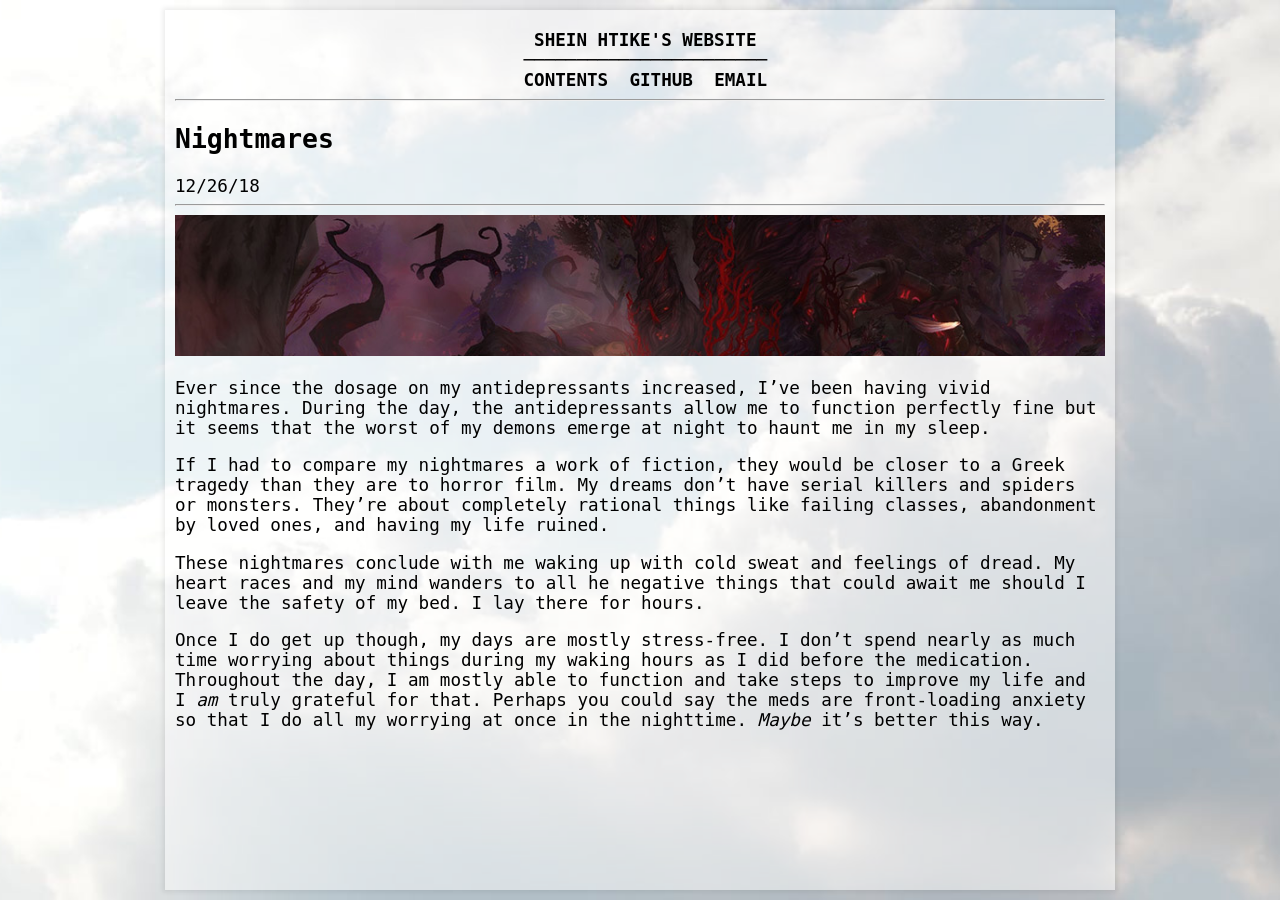
<file: writeups/nightmares.html>
<!doctype html>
<html><!-- InstanceBegin template="/Templates/template.dwt" codeOutsideHTMLIsLocked="false" -->
<head>
    <meta charset="UTF-8" name="viewport" content="width=device-width, initial-scale=1">
    <!-- InstanceBeginEditable name="title" --><title>Nightmares</title><!-- InstanceEndEditable -->
    <link href="../style.css" rel="stylesheet" type="text/css">
    <!-- InstanceBeginEditable name="head" -->
    <!-- InstanceEndEditable -->
</head>
<body class="floating">

<header>
    <div style="display: inline-block; vertical-align:middle; margin-left:1ch; text-align: center">
        <a href="/">SHEIN HTIKE'S WEBSITE
        </a><br>
			───────────────────────
        <nav style="white-space: pre-wrap; text-align: left"><a class="title" href="/contents.html">CONTENTS</a>  <a class="title" href="https://github.com/SheinH">GITHUB</a>  <a
                class="title" href="mailto:chocolateshein.htike@gmail.com">EMAIL</a></nav>
    </div>
    <br/>
    <hr/>
</header>
<article>
    <h1><!-- InstanceBeginEditable name="title2" -->Nightmares<!-- InstanceEndEditable --></h1>
    <!-- InstanceBeginEditable name="date" -->12/26/18<!-- InstanceEndEditable -->
    <hr/>
    <!-- InstanceBeginEditable name="body" -->
    <img class="mainimg" src="../images/nightmare.jpg">
    <p>Ever since the dosage on my antidepressants increased, I’ve been having vivid nightmares. During the day, the
        antidepressants allow me to function perfectly fine but it seems that the worst of my demons emerge at night to
        haunt me in my sleep. </p>
    <p>If I had to compare my nightmares a work of fiction, they would be closer to a Greek tragedy than they are to
        horror film. My dreams don’t have serial killers and spiders or monsters. They’re about completely rational
        things like failing classes, abandonment by loved ones, and having my life ruined. </p>
    <p>These nightmares conclude with me waking up with cold sweat and feelings of dread. My heart races and my mind
        wanders to all he negative things that could await me should I leave the safety of my bed. I lay there for
        hours. </p>
    <p>Once I do get up though, my days are mostly stress-free. I don’t spend nearly as much time worrying about things
        during my waking hours as I did before the medication. Throughout the day, I am mostly able to function and take
        steps to improve my life and I <i>am</i> truly grateful for that. Perhaps you could say the meds are
        front-loading anxiety so that I do all my worrying at once in the nighttime. <i>Maybe</i> it’s better this way.
    </p>
    <!-- InstanceEndEditable -->
</article>
</body>
<!-- InstanceEnd --></html>
</file>
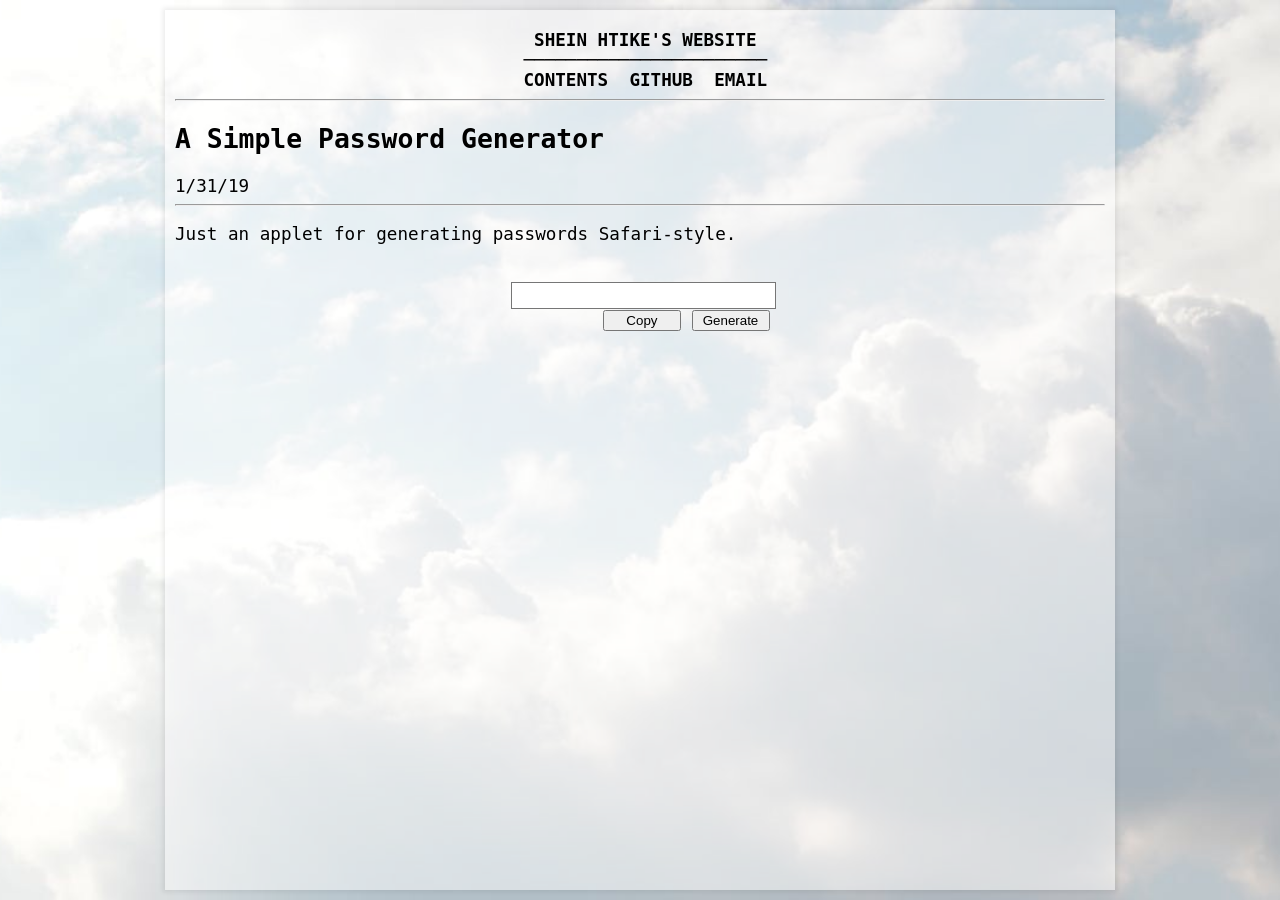
<file: writeups/passgen.html>
<!doctype html>
<html><!-- InstanceBegin template="/Templates/template.dwt" codeOutsideHTMLIsLocked="false" -->
<head>
    <meta charset="UTF-8" name="viewport" content="width=device-width, initial-scale=1">
    <!-- InstanceBeginEditable name="title" --><title>A Simple Password Generator</title>
    <script>
        var text;

        function genPass() {
            var upper = "ABCDEFGHIJKLMNOPQRSTUVWXYZ";
            var lower = "abcdefghijklmnopqrstuvwxyz";
            var ints = "0123456789";
            var out = new Array();
            out.push(rand(upper));
            out.push(rand(ints));
            for (var i = 0; i < 16; i++) {
                out.push(rand(lower));
            }
            shuffle(out);
            out.splice(6, 0, '-');
            out.splice(13, 0, '-');
            return out.join('');
        }

        function rand(input) {
            return input.charAt(Math.floor(Math.random() * input.length));
        }

        function shuffle(a) {
            var j, x, i;
            for (i = a.length - 1; i > 0; i--) {
                j = Math.floor(Math.random() * (i + 1));
                x = a[i];
                a[i] = a[j];
                a[j] = x;
            }
            return a;
        }

        function makePass() {
            text = genPass()
            var form = document.getElementById("pass");
            form.value = text;
        }

        function copy() {
            var copyText = document.getElementById("pass");
			if(copyText.value.length == 0)
				return;
            copyText.select();
            document.execCommand("copy");
            copyText.value = "Password Copied!";
            setTimeout(function () {
                copyText.value = text;
            }, 500);
        }
    </script>
    <!-- InstanceEndEditable -->
    <link href="../style.css" rel="stylesheet" type="text/css">
    <!-- InstanceBeginEditable name="head" -->
    <!-- InstanceEndEditable -->
</head>
<body class="floating">

<header>
    <div style="display: inline-block; vertical-align:middle; margin-left:1ch; text-align: center">
        <a href="/">SHEIN HTIKE'S WEBSITE
        </a><br>
			───────────────────────
        <nav style="white-space: pre-wrap; text-align: left"><a class="title" href="/contents.html">CONTENTS</a>  <a class="title" href="https://github.com/SheinH">GITHUB</a>  <a
                class="title" href="mailto:chocolateshein.htike@gmail.com">EMAIL</a></nav>
    </div>
    <br/>
    <hr/>
</header>
<article>
    <h1><!-- InstanceBeginEditable name="title2" -->A Simple Password Generator<!-- InstanceEndEditable --></h1>
    <!-- InstanceBeginEditable name="date" -->1/31/19<!-- InstanceEndEditable -->
    <hr/>
    <!-- InstanceBeginEditable name="body" -->
    <p>Just an applet for generating passwords Safari-style.</p>
    <br/>
    <div class="centerdiv" style="width: 100%">
        <div style="display: inline-block; text-align: right">
            <input onClick="this.select()" type="text" id="pass"
                   style='font-family: "Menlo", "Consolas", "Lucida Console", "DejaVu Sans Mono", Monaco, "Courier New", Courier, monospace; font-size: 1.1em; width: 100%; max-width: 800px; text-align: center'
                   readonly>
            <br/>
            <div>
                <button style="width: 78px" onclick="copy()">Copy</button>
                <button style="width: 78px" onclick="makePass()">Generate</button>
            </div>
        </div>
        </form>
        <!-- InstanceEndEditable -->
</article>
</body>
<!-- InstanceEnd --></html>
</file>
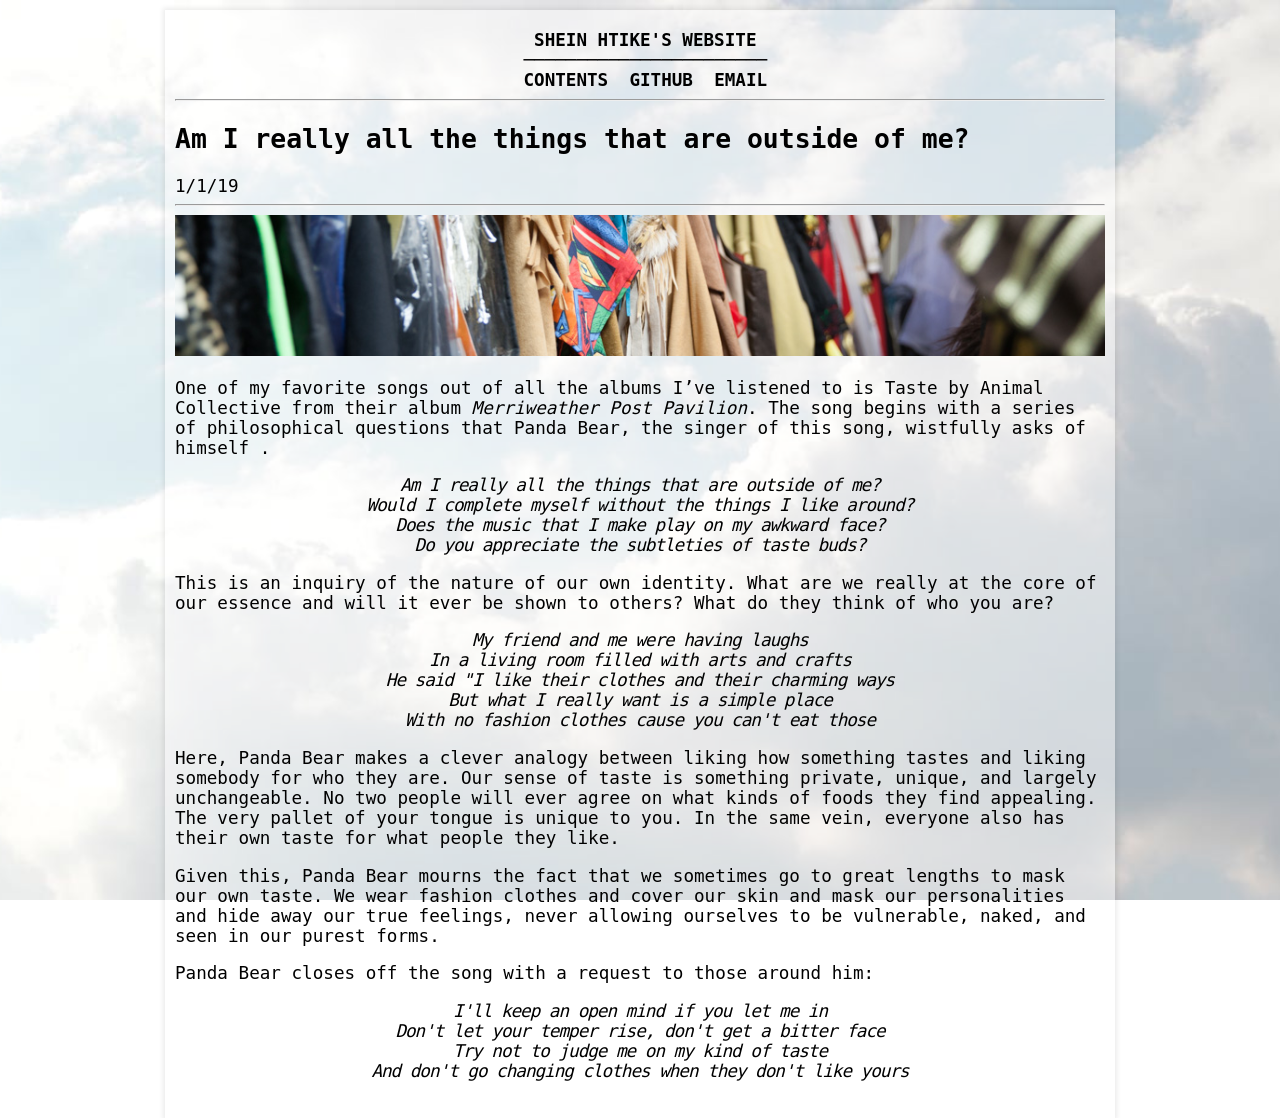
<file: writeups/taste.html>
<!doctype html>
<html><!-- InstanceBegin template="/Templates/template.dwt" codeOutsideHTMLIsLocked="false" -->
<head>
    <meta charset="UTF-8" name="viewport" content="width=device-width, initial-scale=1">
    <!-- InstanceBeginEditable name="title" --><title>Am I really all the things that are outside of me?</title><style>
	.lyrics{
		white-space: pre-wrap; font-style: italic; text-align: center; letter-spacing: -1px;
	}
	</style><!-- InstanceEndEditable -->
    <link href="../style.css" rel="stylesheet" type="text/css">
    <!-- InstanceBeginEditable name="head" -->
    <!-- InstanceEndEditable -->
</head>
<body class="floating">

<header>
    <div style="display: inline-block; vertical-align:middle; margin-left:1ch; text-align: center">
        <a href="/">SHEIN HTIKE'S WEBSITE
        </a><br>
			───────────────────────
        <nav style="white-space: pre-wrap; text-align: left"><a class="title" href="/contents.html">CONTENTS</a>  <a class="title" href="https://github.com/SheinH">GITHUB</a>  <a
                class="title" href="mailto:chocolateshein.htike@gmail.com">EMAIL</a></nav>
    </div>
    <br/>
    <hr/>
</header>
<article>
    <h1><!-- InstanceBeginEditable name="title2" -->Am I really all the things that are outside of me?<!-- InstanceEndEditable --></h1>
    <!-- InstanceBeginEditable name="date" -->1/1/19<!-- InstanceEndEditable -->
    <hr/>
    <!-- InstanceBeginEditable name="body" --><img src="/images/costumes.jpg" class="mainimg">
    <p>One of my favorite songs out of all the albums I’ve listened to is Taste by Animal Collective from their album <I>Merriweather Post Pavilion</I>. The song begins with a series of philosophical questions that Panda Bear, the singer of this song, wistfully asks of himself .</p>
    <p class="lyrics">Am I really all the things that are outside of me?
Would I complete myself without the things I like around?
Does the music that I make play on my awkward face?
Do you appreciate the subtleties of taste buds?</p>
	<p>This is an inquiry of the nature of our own identity. What are we really at the core of our essence and will it ever be shown to others? What do they think of who you are?</p>
	<p class="lyrics">My friend and me were having laughs
In a living room filled with arts and crafts
He said "I like their clothes and their charming ways
But what I really want is a simple place
With no fashion clothes cause you can't eat those</p>
	<p>Here, Panda Bear makes a clever analogy between liking how something tastes and liking somebody for who they are. Our sense of taste is something private, unique, and largely unchangeable. No two people will ever agree on what kinds of foods they find appealing. The very pallet of your tongue is unique to you. In the same vein, everyone also has their own taste for what people they like.</p>
	<p>
Given this, Panda Bear mourns the fact that we sometimes go to great lengths to mask our own taste. We wear fashion clothes and cover our skin and mask our personalities and hide away our true feelings, never allowing ourselves to be vulnerable, naked, and seen in our purest forms. 
	</p><p>
Panda Bear closes off the song with a request to those around him: 
</p>
	<p class="lyrics">I'll keep an open mind if you let me in
Don't let your temper rise, don't get a bitter face
Try not to judge me on my kind of taste
And don't go changing clothes when they don't like yours</p>

    <!-- InstanceEndEditable -->
</article>
</body>
<!-- InstanceEnd --></html>
</file>
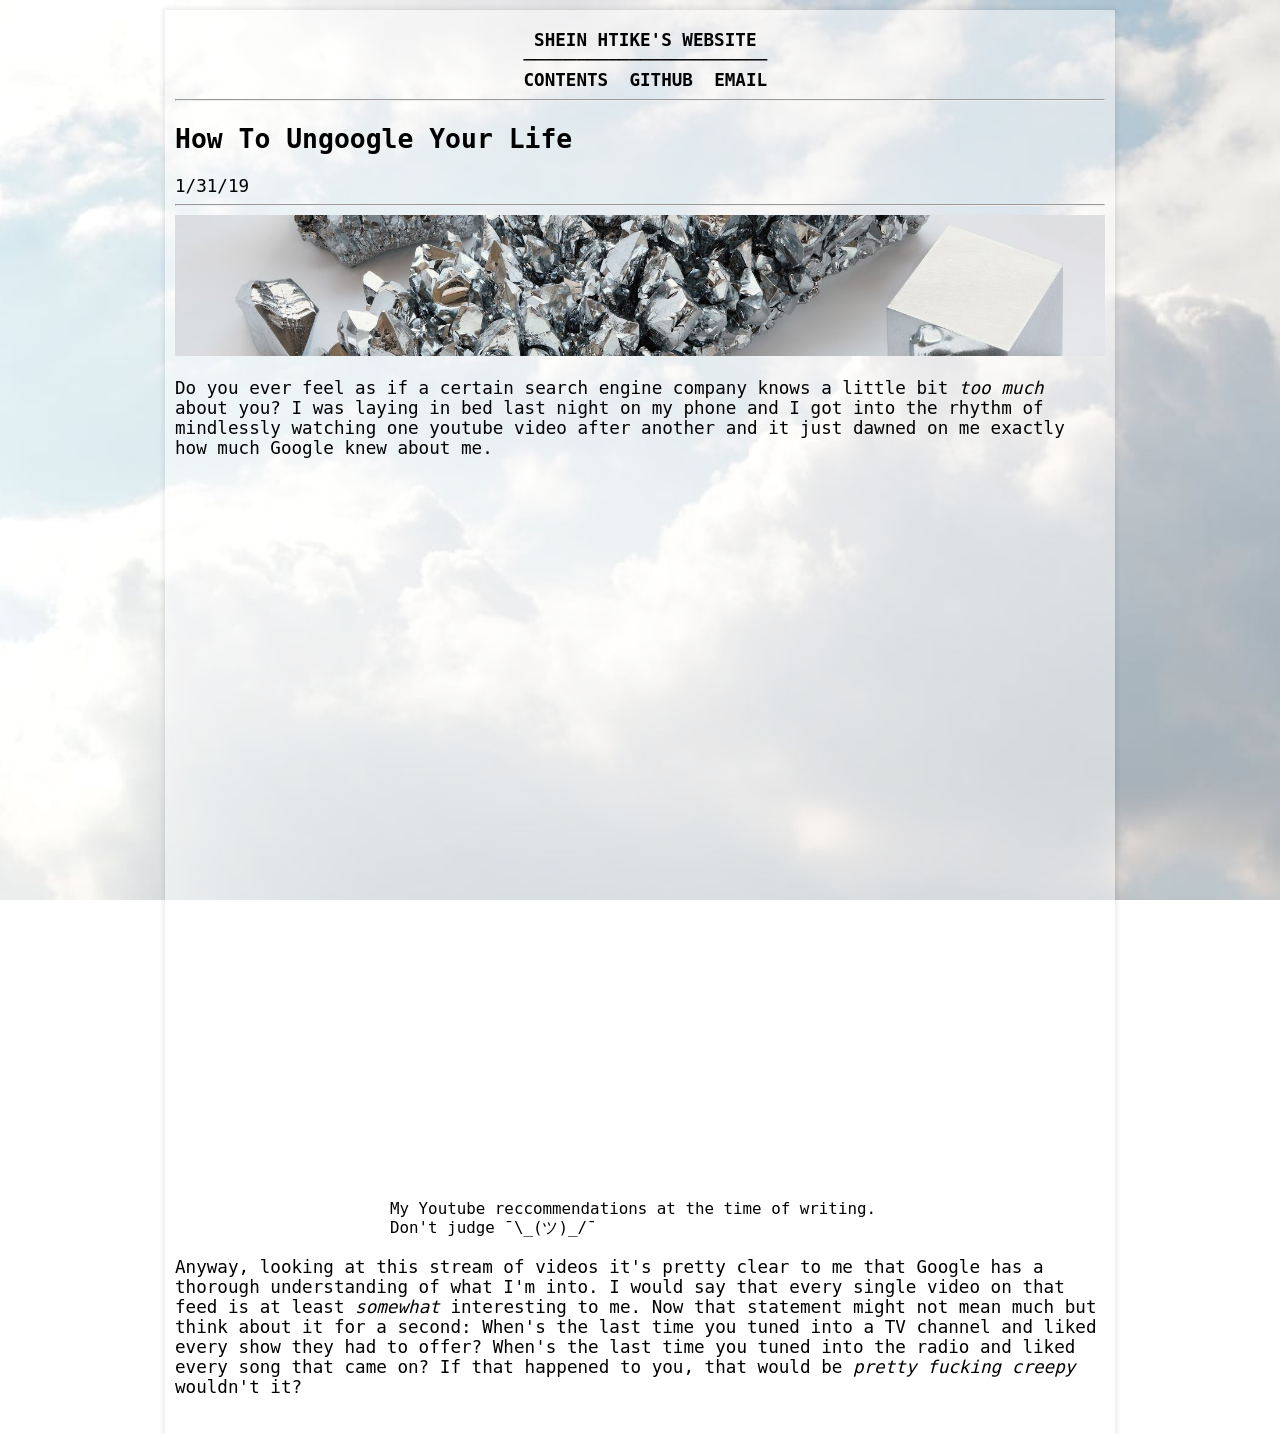
<file: writeups/ungoogle.html>
<!doctype html>
<html><!-- InstanceBegin template="/Templates/template.dwt" codeOutsideHTMLIsLocked="false" -->
<head>
    <meta charset="UTF-8" name="viewport" content="width=device-width, initial-scale=1">
    <!-- InstanceBeginEditable name="title" --><title>How To Ungoogle Your Life</title><!-- InstanceEndEditable -->
    <link href="../style.css" rel="stylesheet" type="text/css">
    <!-- InstanceBeginEditable name="head" -->
    <!-- InstanceEndEditable -->
</head>
<body class="floating">

<header>
    <div style="display: inline-block; vertical-align:middle; margin-left:1ch; text-align: center">
        <a href="/">SHEIN HTIKE'S WEBSITE
        </a><br>
			───────────────────────
        <nav style="white-space: pre-wrap; text-align: left"><a class="title" href="/contents.html">CONTENTS</a>  <a class="title" href="https://github.com/SheinH">GITHUB</a>  <a
                class="title" href="mailto:chocolateshein.htike@gmail.com">EMAIL</a></nav>
    </div>
    <br/>
    <hr/>
</header>
<article>
    <h1><!-- InstanceBeginEditable name="title2" -->How To Ungoogle Your Life<!-- InstanceEndEditable --></h1>
    <!-- InstanceBeginEditable name="date" -->1/31/19<!-- InstanceEndEditable -->
    <hr/>
    <!-- InstanceBeginEditable name="body" --><img src="/images/chromium.jpg" class=mainimg>
	<p>
		Do you ever feel as if a certain search engine company knows a little bit <em>too much</em> about you?
		I was laying in bed last night on my phone and I got into the rhythm of mindlessly watching one youtube video after	another and it just dawned on me exactly how much Google knew about me.
	</p>
	<div class=centerdiv>
		<figure>
    <video class="post video-post" id="video-element" poster="//i.imgur.com/pnKo3NBh.jpg" preload="auto" autoplay="autoplay" muted="muted" webkit-playsinline="" style="width: 360px; height: 720px;" loop><source type="video/mp4" src="//i.imgur.com/pnKo3NB.mp4"></video><br/>
			<figcaption style="text-align: left; font-size: 0.9em">My Youtube reccommendations at the time of writing.<br/>Don't judge ¯\_(ツ)_/¯</figcaption>
		</figure>
	</div>
    <p>
		Anyway, looking at this stream of videos it's pretty clear to me that Google has a thorough understanding of
		what I'm into. I would say that every single video on that feed is at least <em>somewhat</em> interesting to me. Now that statement might not mean much but think about it for a second:
		When's the last time you tuned into a TV channel and liked every show they had to
		offer? When's the last time you tuned into the radio and liked every song that came on?
		If that happened to you, that would be <em>pretty fucking creepy</em> wouldn't it?
	</p>
	<p>
		
	</p>
	<!-- InstanceEndEditable -->
</article>
</body>
<!-- InstanceEnd --></html>
</file>
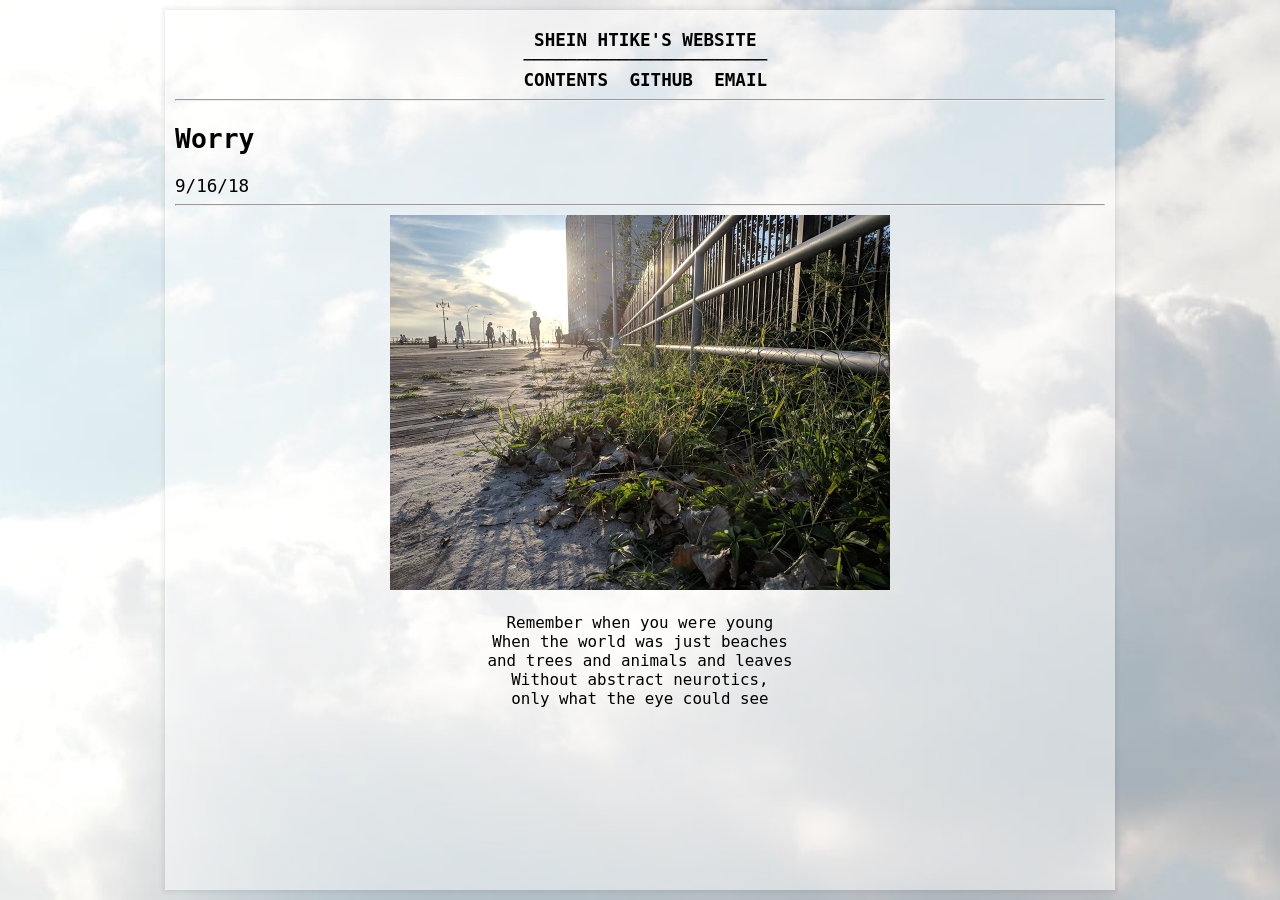
<file: writeups/worry.html>
<!doctype html>
<html><!-- InstanceBegin template="/Templates/template.dwt" codeOutsideHTMLIsLocked="false" -->
<head>
    <meta charset="UTF-8" name="viewport" content="width=device-width, initial-scale=1">
    <!-- InstanceBeginEditable name="title" --><title>Worry</title><!-- InstanceEndEditable -->
    <link href="../style.css" rel="stylesheet" type="text/css">
    <!-- InstanceBeginEditable name="head" -->
    <!-- InstanceEndEditable -->
</head>
<body class="floating">

<header>
    <div style="display: inline-block; vertical-align:middle; margin-left:1ch; text-align: center">
        <a href="/">SHEIN HTIKE'S WEBSITE
        </a><br>
			───────────────────────
        <nav style="white-space: pre-wrap; text-align: left"><a class="title" href="/contents.html">CONTENTS</a>  <a class="title" href="https://github.com/SheinH">GITHUB</a>  <a
                class="title" href="mailto:chocolateshein.htike@gmail.com">EMAIL</a></nav>
    </div>
    <br/>
    <hr/>
</header>
<article>
    <h1><!-- InstanceBeginEditable name="title2" -->Worry<!-- InstanceEndEditable --></h1>
    <!-- InstanceBeginEditable name="date" -->9/16/18<!-- InstanceEndEditable -->
    <hr/>
    <!-- InstanceBeginEditable name="body" -->
    <center>
        <figure><img class="centerimg" src="/images/worry.jpg"><br>
            <figcaption>
                <div class="poem"><br/>Remember when you were young<br/>
                    When the world was just beaches<br/>
                    and trees and animals and leaves<br/>
                    Without abstract neurotics,<br/>
                    only what the eye could see
                </div>
            </figcaption>
        </figure>
    </center><!-- InstanceEndEditable -->
</article>
</body>
<!-- InstanceEnd --></html>
</file>
<file: style.css>
@charset "UTF-8";
/* CSS Document */
html{
	-webkit-font-smoothing: subpixel-antialiased;
	--myYellow:#7F7F00;
	font-family: "Menlo", "Consolas", "Lucida Console", "DejaVu Sans Mono", Monaco, "Courier New", Courier, monospace;
	background: url("/images/background.jpg") no-repeat center center fixed;
	padding: 0px 10px;
	-webkit-background-size: cover;
	-moz-background-size: cover;
	-o-background-size: cover;
	background-size: cover;
	height: 100%;
}
code {
	font-family: monospace;
	font-size: 1.1em;
	background-color: rgba(27, 31, 35, 0.1);
}
input {
  border-style: solid;
  border-width: 1px;
}
body {
	box-sizing: border-box;
	margin:10px auto;
	max-width: 950px;
	font-size: 1.1em;
	padding:20px 10px;
	min-height: calc(100% - 20px);
}
.floating{
	background-color: rgba(255, 255, 255, 0.5);
	-webkit-box-shadow: 0 0 5px 2px rgba(0,0,0,0.08);
	-moz-box-shadow: 0 0 5px 2px rgba(0,0,0,0.08);
	box-shadow: 0 0 5px 2px rgba(0,0,0,0.08);
}
header{
	text-align: center;
	font-weight: bold;
}
.mainimg{
	object-fit: cover;
	width: 100%;
	height: 8em;
	max-height: 200px;
}
figure img{
	width: 100%;
	object-fit: cover;
	max-height: 500px;
}
#entrybutton {
	font-size: 3em;
	border: 0.1em dashed black;
	display: inline-block;
	padding: 10px;
	margin: auto;
	text-decoration: none;
	color: black;
	background: rgba(255,255,255,0.70);
}
#entrybutton:hover{
	font-style: italic;
	color:var(--myYellow);
	border: 0.1em dashed var(--myYellow);
}
.poem{
	text-align: center;
	font-size: 0.9em;
}
figure{
	text-align: center;
	max-width: 500px;
	padding:0 10px;
	margin: auto;
}
a{
	text-decoration: none;
	color: black;
}
.citation{
	width:100%;
	text-align: right;
}
a:hover{
	color: var(--myYellow);
}
.pagelinks{
}
.pagelinks:hover{
	border-bottom: 0.0833em dashed var(--myYellow);
}
.centerdiv{
	text-align: center;
}
.centerdiv img{
	max-width: 100%;
}
.centerdiv .centerimg{
	max-width: 500px;
}
#maindiv{
	position: fixed;
	left: 0;
	top: 0;
	width: 100vw;
	height: 100vh;
	display: flex;
	text-align: center;
}
</file>
